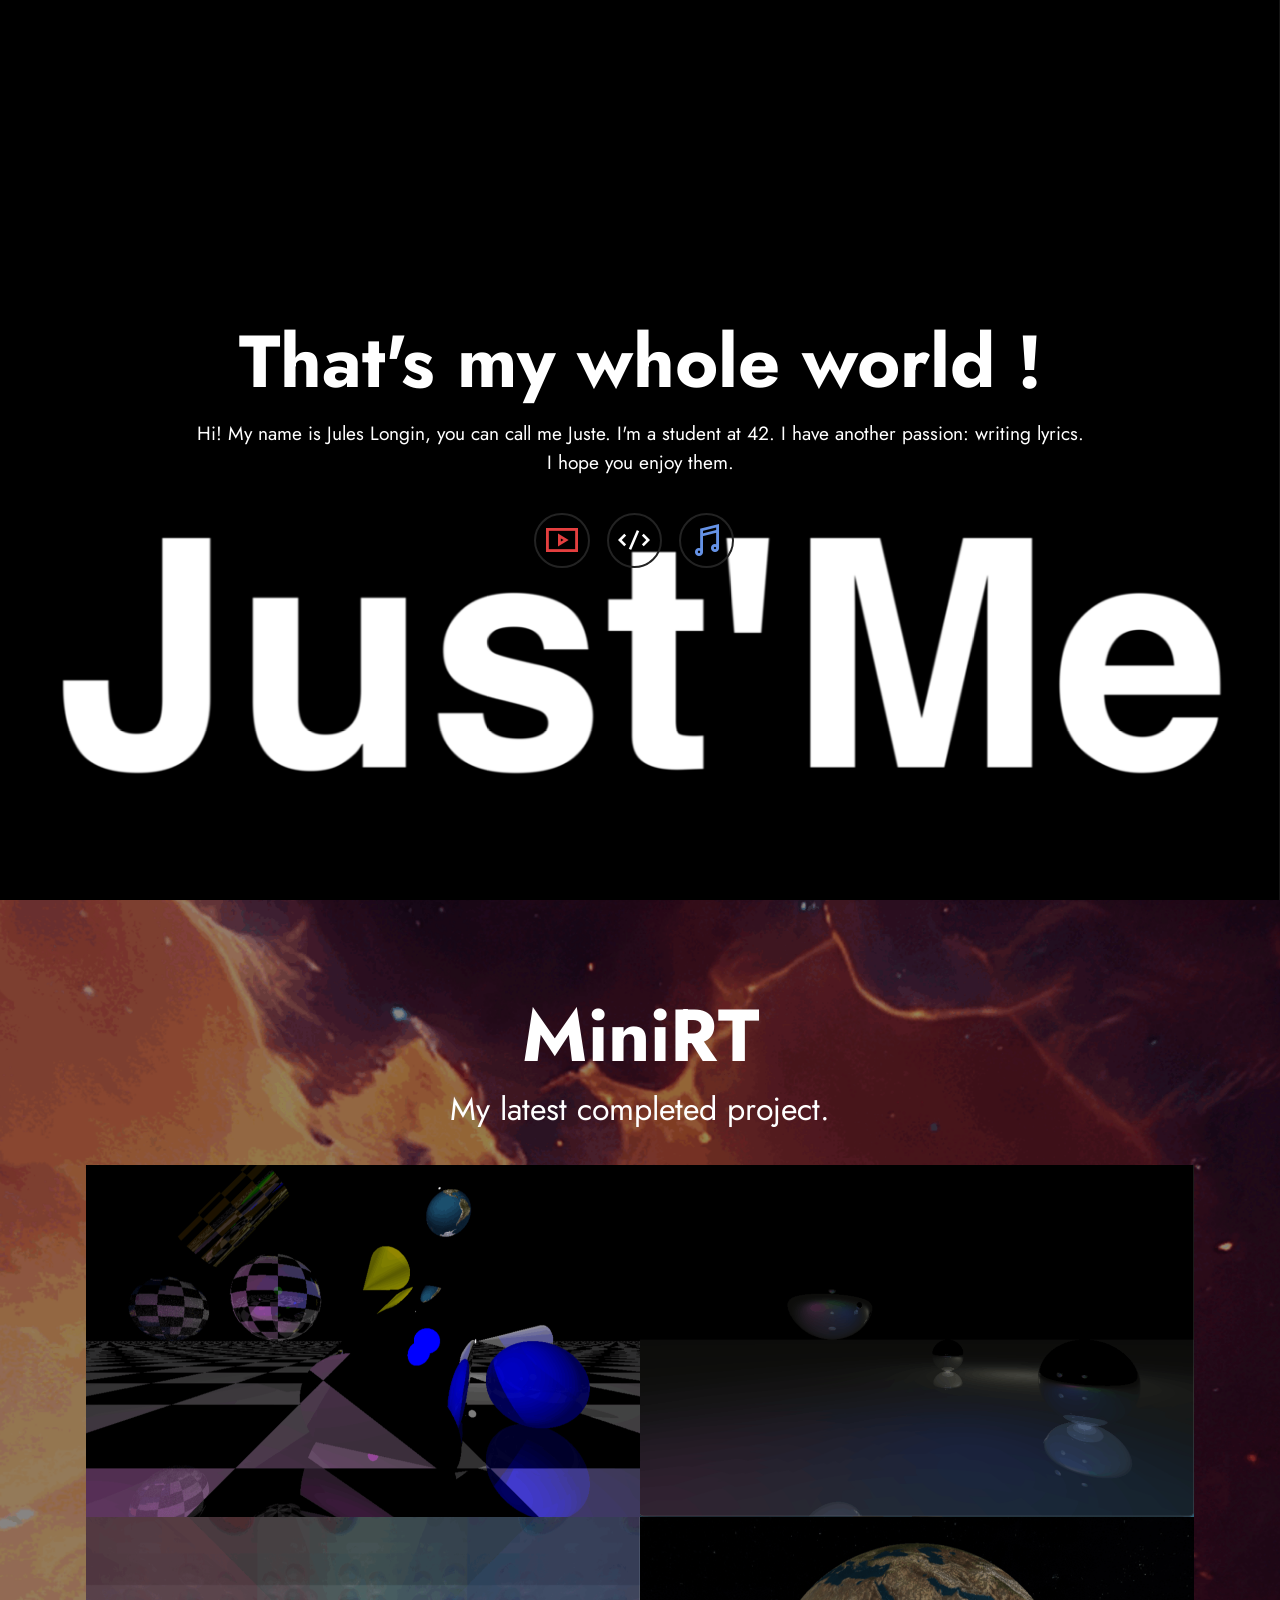
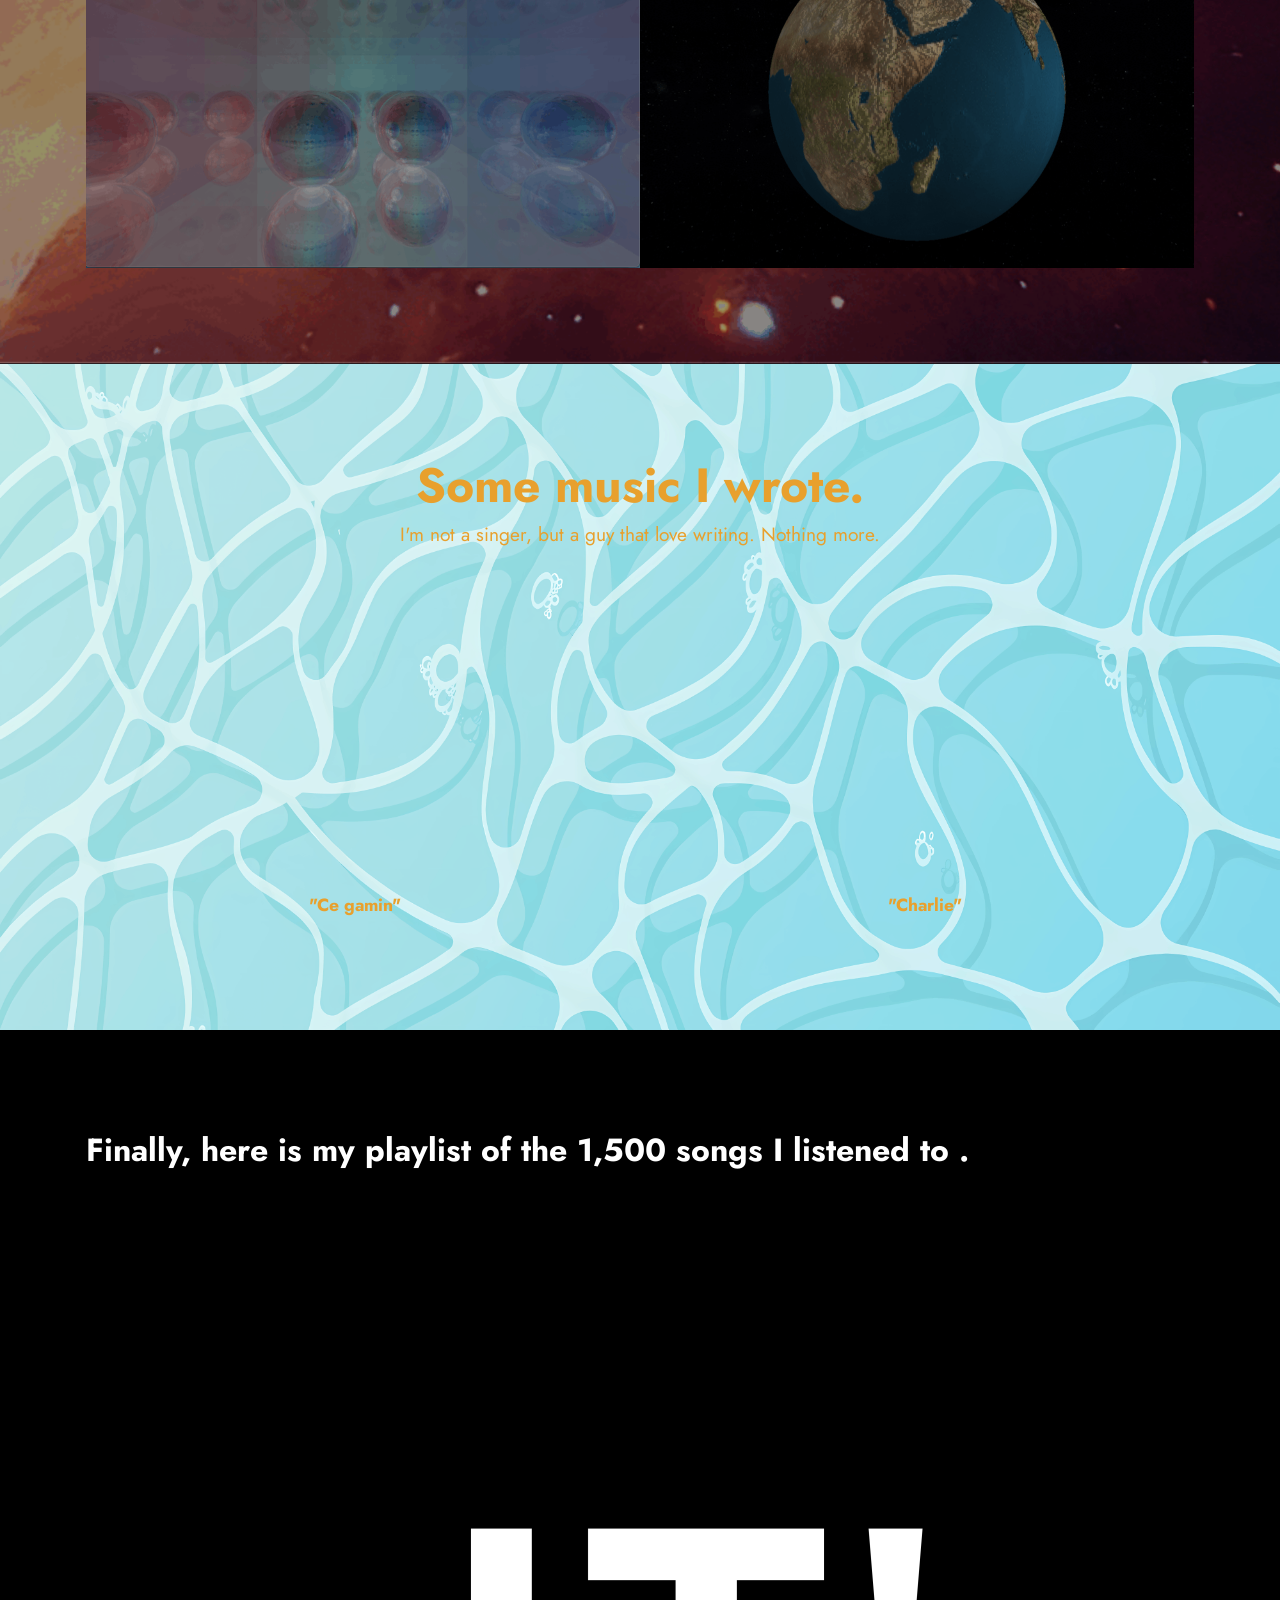
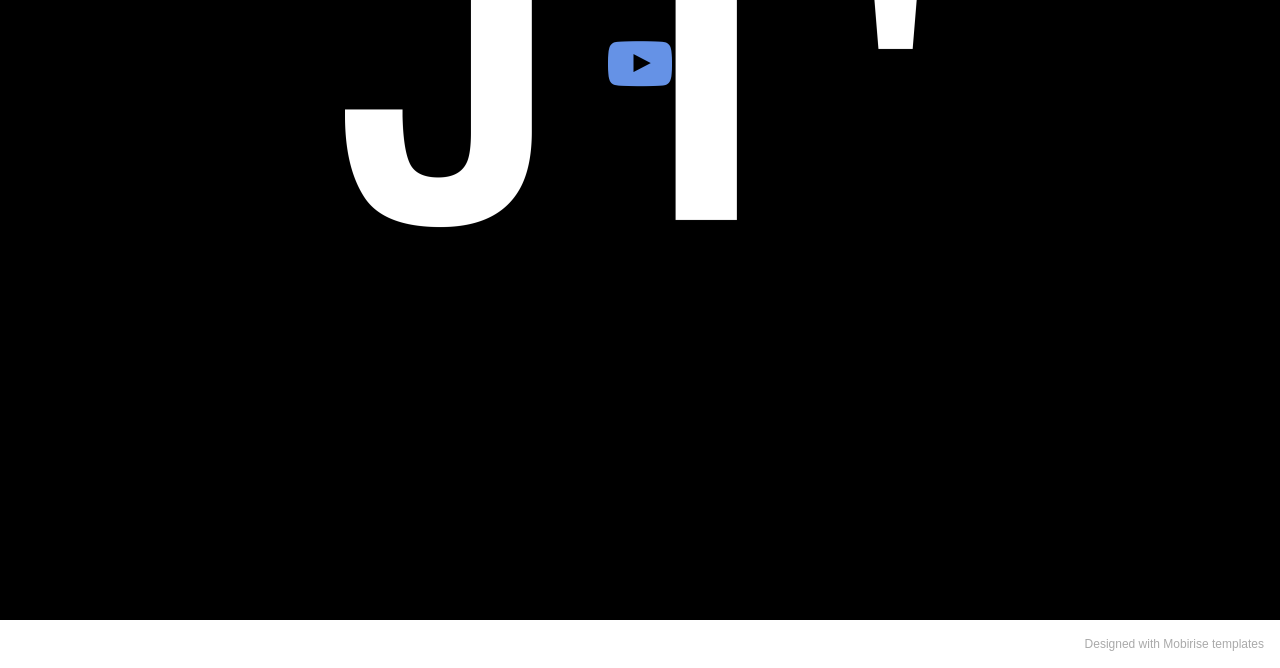
<file: Inception/srcs/requirements/bonus/static_site/portfolio/index.html>
<!DOCTYPE html>
<html  >
<head>
  <!-- Site made with Mobirise Website Builder v5.3.0, https://mobirise.com -->
  <meta charset="UTF-8">
  <meta http-equiv="X-UA-Compatible" content="IE=edge">
  <meta name="generator" content="Mobirise v5.3.0, mobirise.com">
  <meta name="viewport" content="width=device-width, initial-scale=1, minimum-scale=1">
  <link rel="shortcut icon" href="assets/images/logo5.png" type="image/x-icon">
  <meta name="description" content="">
  
  
  <title>Home</title>
  <link rel="stylesheet" href="assets/web/assets/mobirise-icons2/mobirise2.css">
  <link rel="stylesheet" href="assets/tether/tether.min.css">
  <link rel="stylesheet" href="assets/bootstrap/css/bootstrap.min.css">
  <link rel="stylesheet" href="assets/bootstrap/css/bootstrap-grid.min.css">
  <link rel="stylesheet" href="assets/bootstrap/css/bootstrap-reboot.min.css">
  <link rel="stylesheet" href="assets/socicon/css/styles.css">
  <link rel="stylesheet" href="assets/theme/css/style.css">
  <link rel="preload" as="style" href="assets/mobirise/css/mbr-additional.css"><link rel="stylesheet" href="assets/mobirise/css/mbr-additional.css" type="text/css">
  
  
  
  
</head>
<body>
  
  <section class="header13 cid-uUbm0IvyO0 mbr-fullscreen mbr-parallax-background" id="header13-0">

    

    

    <div class="align-center container">
        <div class="row justify-content-center">
            <div class="col-12 col-lg-10">
                <h1 class="mbr-section-title mbr-fonts-style mb-3 display-1"><strong>That's my whole world !</strong></h1>
                
                <p class="mbr-text mbr-fonts-style mb-3 display-7">Hi! My name is Jules Longin, you can call me Juste. I'm a student at 42. I have another passion: writing lyrics.<br>I hope you enjoy them.</p>
                
                <div class="social-row display-7 mt-5">
                    <div class="soc-item">
                        <a href="https://www.youtube.com/@JulesLongin" target="_blank">
                            <span class="mbr-iconfont mobi-mbri-video-play mobi-mbri" style="color: rgb(228, 63, 63); fill: rgb(228, 63, 63);"></span>
                        </a>
                    </div>
                    <div class="soc-item">
                        <a href="https://github.com/yJuste" target="_blank">
                            <span class="mbr-iconfont mobi-mbri-code mobi-mbri" style="color: rgb(255, 255, 255); fill: rgb(255, 255, 255);"></span>
                        </a>
                    </div>
                    <div class="soc-item">
                        <a href="https://music.apple.com/fr/playlist/every-song/pl.u-qxylEN5u36N0NxB?l=en" target="_blank">
                            <span class="mbr-iconfont mobi-mbri-music mobi-mbri" style="color: rgb(101, 146, 230); fill: rgb(101, 146, 230);"></span>
                        </a>
                    </div>
                    
                    
                </div>
            </div>
        </div>
    </div>
</section>

<section class="gallery4 mbr-gallery cid-uUiLJF1JPB" id="gallery4-2">
    

    

    <div class="container">
        <div class="mbr-section-head">
            <h3 class="mbr-section-title mbr-fonts-style align-center m-0 display-1"><strong>MiniRT</strong></h3>
            <h4 class="mbr-section-subtitle mbr-fonts-style align-center mb-0 mt-2 display-5">My latest completed project.</h4>
        </div>
        <div class="row mbr-gallery mt-4">
            <div class="col-12 col-md-6 col-lg-6 item gallery-image active">
                <div class="item-wrapper" data-toggle="modal" data-target="#uUiT76kXd9-modal">
                    <img class="w-100" src="assets/images/screenshot-2025-08-19-at-9.25.22am-1108x727.png" alt="" data-slide-to="0" data-target="#lb-uUiT76kXd9">
                    <div class="icon-wrapper">
                        <span class="mobi-mbri mobi-mbri-search mbr-iconfont mbr-iconfont-btn"></span>
                    </div>
                </div>
                
            </div><div class="col-12 col-md-6 col-lg-6 item gallery-image">
                <div class="item-wrapper" data-toggle="modal" data-target="#uUiT76kXd9-modal">
                    <img class="w-100" src="assets/images/screenshot-2025-05-23-at-10.48.18pm-2194x1456.png" alt="" data-slide-to="1" data-target="#lb-uUiT76kXd9">
                    <div class="icon-wrapper">
                        <span class="mobi-mbri mobi-mbri-search mbr-iconfont mbr-iconfont-btn"></span>
                    </div>
                </div>
                
            </div>
            <div class="col-12 col-md-6 col-lg-6 item gallery-image">
                <div class="item-wrapper" data-toggle="modal" data-target="#uUiT76kXd9-modal">
                    <img class="w-100" src="assets/images/screenshot-2025-05-23-at-11.31.24pm-1108x735.png" alt="" data-slide-to="2" data-target="#lb-uUiT76kXd9">
                    <div class="icon-wrapper">
                        <span class="mobi-mbri mobi-mbri-search mbr-iconfont mbr-iconfont-btn"></span>
                    </div>
                </div>
                
            </div><div class="col-12 col-md-6 col-lg-6 item gallery-image">
                <div class="item-wrapper" data-toggle="modal" data-target="#uUiT76kXd9-modal">
                    <img class="w-100" src="assets/images/screenshot-2025-08-19-at-9.25.05am-1108x727.png" alt="" data-slide-to="3" data-target="#lb-uUiT76kXd9">
                    <div class="icon-wrapper">
                        <span class="mobi-mbri mobi-mbri-search mbr-iconfont mbr-iconfont-btn"></span>
                    </div>
                </div>
                
            </div>
            
            
        </div>

        <div class="modal mbr-slider" tabindex="-1" role="dialog" aria-hidden="true" id="uUiT76kXd9-modal">
            <div class="modal-dialog" role="document">
                <div class="modal-content">
                    <div class="modal-body">
                        <div class="carousel slide" id="lb-uUiT76kXd9" data-interval="5000">
                            <div class="carousel-inner">
                                <div class="carousel-item active">
                                    <img class="d-block w-100" src="assets/images/screenshot-2025-08-19-at-9.25.22am-1108x727.png" alt="">
                                </div><div class="carousel-item active">
                                    <img class="d-block w-100" src="assets/images/screenshot-2025-05-23-at-10.48.18pm-2194x1456.png" alt="">
                                </div>
                                <div class="carousel-item">
                                    <img class="d-block w-100" src="assets/images/screenshot-2025-05-23-at-11.31.24pm-1108x735.png" alt="">
                                </div><div class="carousel-item">
                                    <img class="d-block w-100" src="assets/images/screenshot-2025-08-19-at-9.25.05am-1108x727.png" alt="">
                                </div>
                                
                                
                            </div>
                            <ol class="carousel-indicators">
                                <li data-slide-to="0" class="active" data-target="#lb-uUiT76kXd9"></li><li data-slide-to="1" class="active" data-target="#lb-uUiT76kXd9"></li>
                                <li data-slide-to="2" data-target="#lb-uUiT76kXd9"></li>
                                <li data-slide-to="3" data-target="#lb-uUiT76kXd9"></li>
                                
                            </ol>
                            <a role="button" href="" class="close" data-dismiss="modal" aria-label="Close">
                            </a>
                            <a class="carousel-control-prev carousel-control" role="button" data-slide="prev" href="#lb-uUiT76kXd9">
                                <span class="mobi-mbri mobi-mbri-arrow-prev" aria-hidden="true"></span>
                                <span class="sr-only">Previous</span>
                            </a>
                            <a class="carousel-control-next carousel-control" role="button" data-slide="next" href="#lb-uUiT76kXd9">
                                <span class="mobi-mbri mobi-mbri-arrow-next" aria-hidden="true"></span>
                                <span class="sr-only">Next</span>
                            </a>
                        </div>
                    </div>
                </div>
            </div>
        </div>
    </div>
</section>

<section class="video3 cid-uUiOpGgOgW mbr-parallax-background" id="video3-3">
    
    <div class="mbr-overlay" style="opacity: 0.4; background-color: rgb(255, 255, 255);"></div>
    <div class="container">
        <div class="mbr-section-head">
            <h4 class="mbr-section-title mbr-fonts-style mb-0 display-2"><strong>Some music I wrote.</strong></h4>
            <h5 class="mbr-section-subtitle mbr-fonts-style mb-0 mt-2 display-7">I'm not a singer, but a guy that love writing. Nothing more.</h5>
        </div>
        <div class="row mt-4">
            <div class="col-12 col-md-6 video-block">
                <div class="video-wrapper"><iframe class="mbr-embedded-video" src="https://www.youtube.com/embed/yEzl5FZmnWo?rel=0&amp;amp;showinfo=0&amp;autoplay=0&amp;loop=0" width="1280" height="720" frameborder="0" allowfullscreen></iframe></div>
                <p class="mbr-text pt-2 mbr-fonts-style display-4"><strong>"Ce gamin"</strong></p>
            </div>
            <div class="col-12 col-md-6 video-block">
                <div class="video-wrapper"><iframe class="mbr-embedded-video" src="https://www.youtube.com/embed/Di_8idRennM?rel=0&amp;amp;showinfo=0&amp;autoplay=0&amp;loop=0" width="1280" height="720" frameborder="0" allowfullscreen></iframe></div>
                <p class="mbr-text pt-2 mbr-fonts-style display-4"><strong>
                    "Charlie"</strong></p>
            </div>
        </div>
    </div>
</section>

<section class="video1 cid-uUiRxxdDWE" id="video1-4">
    
    
    <div class="align-center container">
        <div class="mbr-section-head">
            <h4 class="mbr-section-title mbr-fonts-style mb-0 display-5"><strong>Finally, here is my playlist of the 1,500 songs I listened to .</strong></h4>
            
        </div>
        <div class="row justify-content-center mt-4">
            <div class="col-12 col-lg-10">
                <div class="box">
                    <div class="mbr-media show-modal align-center" data-modal=".modalWindow">
                        <a href="https://music.apple.com/fr/playlist/every-song/pl.u-qxylEN5u36N0NxB?l=en"><img src="assets/images/jt-1836x1836.png" alt="Mobirise"></a>
                        <div class="icon-wrap">
                            <a class="text-primary" href="https://music.apple.com/fr/playlist/every-song/pl.u-qxylEN5u36N0NxB?l=en"><span class="mbr-iconfont socicon-youtube socicon"></span></a>
                        </div>
                    </div>
                </div>
            </div>
        </div>
    </div>
    <div>
        <div class="modalWindow" style="display: none;">
            <div class="modalWindow-container">
                <div class="modalWindow-video-container">
                    <div class="modalWindow-video">
                        <iframe width="100%" height="100%" frameborder="0" allowfullscreen="1" data-src="https://www.youtube.com/watch?v=VA8PzkQa8d8"></iframe>
                    </div>
                    <a class="close" role="button" data-dismiss="modal">
                        <span aria-hidden="true" class="mbr-iconfont mobi-mbri-close mobi-mbri closeModal"></span>
                        <span class="sr-only">Close</span>
                    </a>
                </div>
            </div>
        </div>
    </div>
</section><section style="background-color: #fff; font-family: -apple-system, BlinkMacSystemFont, 'Segoe UI', 'Roboto', 'Helvetica Neue', Arial, sans-serif; color:#aaa; font-size:12px; padding: 0; align-items: center; display: flex;"><a href="https://mobirise.site/k" style="flex: 1 1; height: 3rem; padding-left: 1rem;"></a><p style="flex: 0 0 auto; margin:0; padding-right:1rem;"><a href="https://mobirise.site/t" style="color:#aaa;">Designed</a> with Mobirise templates</p></section><script src="assets/web/assets/jquery/jquery.min.js"></script>  <script src="assets/popper/popper.min.js"></script>  <script src="assets/tether/tether.min.js"></script>  <script src="assets/bootstrap/js/bootstrap.min.js"></script>  <script src="assets/smoothscroll/smooth-scroll.js"></script>  <script src="assets/parallax/jarallax.min.js"></script>  <script src="assets/playervimeo/vimeo_player.js"></script>  <script src="assets/theme/js/script.js"></script>  
  
  
</body>
</html>
</file>
<file: Inception/srcs/requirements/bonus/static_site/portfolio/assets/web/assets/mobirise-icons2/mobirise2.css>
@font-face {
  font-family: 'Moririse2';
  font-display: swap;
  src:  url('mobirise2.eot?f2bix4');
  src:  url('mobirise2.eot?f2bix4#iefix') format('embedded-opentype'),
    url('mobirise2.ttf?f2bix4') format('truetype'),
    url('mobirise2.woff?f2bix4') format('woff'),
    url('mobirise2.svg?f2bix4#mobirise2') format('svg');
  font-weight: normal;
  font-style: normal;
}

[class^="mobi-"], [class*=" mobi-"] {
  /* use !important to prevent issues with browser extensions that change fonts */
  font-family: 'Moririse2' !important;
  speak: none;
  font-style: normal;
  font-weight: normal;
  font-variant: normal;
  text-transform: none;
  line-height: 1;

  /* Better Font Rendering =========== */
  -webkit-font-smoothing: antialiased;
  -moz-osx-font-smoothing: grayscale;
}

.mobi-mbri-add-submenu:before {
  content: "\e900";
}
.mobi-mbri-alert:before {
  content: "\e901";
}
.mobi-mbri-align-center:before {
  content: "\e902";
}
.mobi-mbri-align-justify:before {
  content: "\e903";
}
.mobi-mbri-align-left:before {
  content: "\e904";
}
.mobi-mbri-align-right:before {
  content: "\e905";
}
.mobi-mbri-android:before {
  content: "\e906";
}
.mobi-mbri-apple:before {
  content: "\e907";
}
.mobi-mbri-arrow-down:before {
  content: "\e908";
}
.mobi-mbri-arrow-next:before {
  content: "\e909";
}
.mobi-mbri-arrow-prev:before {
  content: "\e90a";
}
.mobi-mbri-arrow-up:before {
  content: "\e90b";
}
.mobi-mbri-bold:before {
  content: "\e90c";
}
.mobi-mbri-bookmark:before {
  content: "\e90d";
}
.mobi-mbri-bootstrap:before {
  content: "\e90e";
}
.mobi-mbri-briefcase:before {
  content: "\e90f";
}
.mobi-mbri-browse:before {
  content: "\e910";
}
.mobi-mbri-bulleted-list:before {
  content: "\e911";
}
.mobi-mbri-calendar:before {
  content: "\e912";
}
.mobi-mbri-camera:before {
  content: "\e913";
}
.mobi-mbri-cart-add:before {
  content: "\e914";
}
.mobi-mbri-cart-full:before {
  content: "\e915";
}
.mobi-mbri-cash:before {
  content: "\e916";
}
.mobi-mbri-change-style:before {
  content: "\e917";
}
.mobi-mbri-chat:before {
  content: "\e918";
}
.mobi-mbri-clock:before {
  content: "\e919";
}
.mobi-mbri-close:before {
  content: "\e91a";
}
.mobi-mbri-cloud:before {
  content: "\e91b";
}
.mobi-mbri-code:before {
  content: "\e91c";
}
.mobi-mbri-contact-form:before {
  content: "\e91d";
}
.mobi-mbri-credit-card:before {
  content: "\e91e";
}
.mobi-mbri-cursor-click:before {
  content: "\e91f";
}
.mobi-mbri-cust-feedback:before {
  content: "\e920";
}
.mobi-mbri-database:before {
  content: "\e921";
}
.mobi-mbri-delivery:before {
  content: "\e922";
}
.mobi-mbri-desktop:before {
  content: "\e923";
}
.mobi-mbri-devices:before {
  content: "\e924";
}
.mobi-mbri-down:before {
  content: "\e925";
}
.mobi-mbri-download-2:before {
  content: "\e926";
}
.mobi-mbri-download:before {
  content: "\e927";
}
.mobi-mbri-drag-n-drop-2:before {
  content: "\e928";
}
.mobi-mbri-drag-n-drop:before {
  content: "\e929";
}
.mobi-mbri-edit-2:before {
  content: "\e92a";
}
.mobi-mbri-edit:before {
  content: "\e92b";
}
.mobi-mbri-error:before {
  content: "\e92c";
}
.mobi-mbri-extension:before {
  content: "\e92d";
}
.mobi-mbri-features:before {
  content: "\e92e";
}
.mobi-mbri-file:before {
  content: "\e92f";
}
.mobi-mbri-flag:before {
  content: "\e930";
}
.mobi-mbri-folder:before {
  content: "\e931";
}
.mobi-mbri-gift:before {
  content: "\e932";
}
.mobi-mbri-github:before {
  content: "\e933";
}
.mobi-mbri-globe-2:before {
  content: "\e934";
}
.mobi-mbri-globe:before {
  content: "\e935";
}
.mobi-mbri-growing-chart:before {
  content: "\e936";
}
.mobi-mbri-hearth:before {
  content: "\e937";
}
.mobi-mbri-help:before {
  content: "\e938";
}
.mobi-mbri-home:before {
  content: "\e939";
}
.mobi-mbri-hot-cup:before {
  content: "\e93a";
}
.mobi-mbri-idea:before {
  content: "\e93b";
}
.mobi-mbri-image-gallery:before {
  content: "\e93c";
}
.mobi-mbri-image-slider:before {
  content: "\e93d";
}
.mobi-mbri-info:before {
  content: "\e93e";
}
.mobi-mbri-italic:before {
  content: "\e93f";
}
.mobi-mbri-key:before {
  content: "\e940";
}
.mobi-mbri-laptop:before {
  content: "\e941";
}
.mobi-mbri-layers:before {
  content: "\e942";
}
.mobi-mbri-left-right:before {
  content: "\e943";
}
.mobi-mbri-left:before {
  content: "\e944";
}
.mobi-mbri-letter:before {
  content: "\e945";
}
.mobi-mbri-like:before {
  content: "\e946";
}
.mobi-mbri-link:before {
  content: "\e947";
}
.mobi-mbri-lock:before {
  content: "\e948";
}
.mobi-mbri-login:before {
  content: "\e949";
}
.mobi-mbri-logout:before {
  content: "\e94a";
}
.mobi-mbri-magic-stick:before {
  content: "\e94b";
}
.mobi-mbri-map-pin:before {
  content: "\e94c";
}
.mobi-mbri-menu:before {
  content: "\e94d";
}
.mobi-mbri-mobile-2:before {
  content: "\e94e";
}
.mobi-mbri-mobile-horizontal:before {
  content: "\e94f";
}
.mobi-mbri-mobile:before {
  content: "\e950";
}
.mobi-mbri-mobirise:before {
  content: "\e951";
}
.mobi-mbri-more-horizontal:before {
  content: "\e952";
}
.mobi-mbri-more-vertical:before {
  content: "\e953";
}
.mobi-mbri-music:before {
  content: "\e954";
}
.mobi-mbri-new-file:before {
  content: "\e955";
}
.mobi-mbri-numbered-list:before {
  content: "\e956";
}
.mobi-mbri-opened-folder:before {
  content: "\e957";
}
.mobi-mbri-pages:before {
  content: "\e958";
}
.mobi-mbri-paper-plane:before {
  content: "\e959";
}
.mobi-mbri-paperclip:before {
  content: "\e95a";
}
.mobi-mbri-phone:before {
  content: "\e95b";
}
.mobi-mbri-photo:before {
  content: "\e95c";
}
.mobi-mbri-photos:before {
  content: "\e95d";
}
.mobi-mbri-pin:before {
  content: "\e95e";
}
.mobi-mbri-play:before {
  content: "\e95f";
}
.mobi-mbri-plus:before {
  content: "\e960";
}
.mobi-mbri-preview:before {
  content: "\e961";
}
.mobi-mbri-print:before {
  content: "\e962";
}
.mobi-mbri-protect:before {
  content: "\e963";
}
.mobi-mbri-question:before {
  content: "\e964";
}
.mobi-mbri-quote-left:before {
  content: "\e965";
}
.mobi-mbri-quote-right:before {
  content: "\e966";
}
.mobi-mbri-redo:before {
  content: "\e967";
}
.mobi-mbri-refresh:before {
  content: "\e968";
}
.mobi-mbri-responsive-2:before {
  content: "\e969";
}
.mobi-mbri-responsive:before {
  content: "\e96a";
}
.mobi-mbri-right:before {
  content: "\e96b";
}
.mobi-mbri-rocket:before {
  content: "\e96c";
}
.mobi-mbri-sad-face:before {
  content: "\e96d";
}
.mobi-mbri-sale:before {
  content: "\e96e";
}
.mobi-mbri-save:before {
  content: "\e96f";
}
.mobi-mbri-search:before {
  content: "\e970";
}
.mobi-mbri-setting-2:before {
  content: "\e971";
}
.mobi-mbri-setting-3:before {
  content: "\e972";
}
.mobi-mbri-setting:before {
  content: "\e973";
}
.mobi-mbri-share:before {
  content: "\e974";
}
.mobi-mbri-shopping-bag:before {
  content: "\e975";
}
.mobi-mbri-shopping-basket:before {
  content: "\e976";
}
.mobi-mbri-shopping-cart:before {
  content: "\e977";
}
.mobi-mbri-sites:before {
  content: "\e978";
}
.mobi-mbri-smile-face:before {
  content: "\e979";
}
.mobi-mbri-speed:before {
  content: "\e97a";
}
.mobi-mbri-star:before {
  content: "\e97b";
}
.mobi-mbri-success:before {
  content: "\e97c";
}
.mobi-mbri-sun:before {
  content: "\e97d";
}
.mobi-mbri-sun2:before {
  content: "\e97e";
}
.mobi-mbri-tablet-vertical:before {
  content: "\e97f";
}
.mobi-mbri-tablet:before {
  content: "\e980";
}
.mobi-mbri-target:before {
  content: "\e981";
}
.mobi-mbri-timer:before {
  content: "\e982";
}
.mobi-mbri-to-ftp:before {
  content: "\e983";
}
.mobi-mbri-to-local-drive:before {
  content: "\e984";
}
.mobi-mbri-touch-swipe:before {
  content: "\e985";
}
.mobi-mbri-touch:before {
  content: "\e986";
}
.mobi-mbri-trash:before {
  content: "\e987";
}
.mobi-mbri-underline:before {
  content: "\e988";
}
.mobi-mbri-undo:before {
  content: "\e989";
}
.mobi-mbri-unlink:before {
  content: "\e98a";
}
.mobi-mbri-unlock:before {
  content: "\e98b";
}
.mobi-mbri-up-down:before {
  content: "\e98c";
}
.mobi-mbri-up:before {
  content: "\e98d";
}
.mobi-mbri-update:before {
  content: "\e98e";
}
.mobi-mbri-upload-2:before {
  content: "\e98f";
}
.mobi-mbri-upload:before {
  content: "\e990";
}
.mobi-mbri-user-2:before {
  content: "\e991";
}
.mobi-mbri-user:before {
  content: "\e992";
}
.mobi-mbri-users:before {
  content: "\e993";
}
.mobi-mbri-video-play:before {
  content: "\e994";
}
.mobi-mbri-video:before {
  content: "\e995";
}
.mobi-mbri-watch:before {
  content: "\e996";
}
.mobi-mbri-website-theme-2:before {
  content: "\e997";
}
.mobi-mbri-website-theme:before {
  content: "\e998";
}
.mobi-mbri-wifi:before {
  content: "\e999";
}
.mobi-mbri-windows:before {
  content: "\e99a";
}
.mobi-mbri-zoom-in:before {
  content: "\e99b";
}
.mobi-mbri-zoom-out:before {
  content: "\e99c";
}
</file>
<file: Inception/srcs/requirements/bonus/static_site/portfolio/assets/socicon/css/styles.css>
@charset "UTF-8";

@font-face {
  font-family: 'Socicon';
  src:  url('../fonts/socicon.eot');
  src:  url('../fonts/socicon.eot?#iefix') format('embedded-opentype'),
    url('../fonts/socicon.woff2') format('woff2'),
    url('../fonts/socicon.ttf') format('truetype'),
    url('../fonts/socicon.woff') format('woff'),
    url('../fonts/socicon.svg#socicon') format('svg');
  font-weight: normal;
  font-style: normal;
  font-display: swap;
}

[data-icon]:before {
  font-family: "socicon" !important;
  content: attr(data-icon);
  font-style: normal !important;
  font-weight: normal !important;
  font-variant: normal !important;
  text-transform: none !important;
  speak: none;
  line-height: 1;
  -webkit-font-smoothing: antialiased;
  -moz-osx-font-smoothing: grayscale;
}

[class^="socicon-"], [class*=" socicon-"] {
  /* use !important to prevent issues with browser extensions that change fonts */
  font-family: 'Socicon' !important;
  speak: none;
  font-style: normal;
  font-weight: normal;
  font-variant: normal;
  text-transform: none;
  line-height: 1;

  /* Better Font Rendering =========== */
  -webkit-font-smoothing: antialiased;
  -moz-osx-font-smoothing: grayscale;
}

.socicon-eitaa:before {
  content: "\e97c";
}
.socicon-soroush:before {
  content: "\e97d";
}
.socicon-bale:before {
  content: "\e97e";
}
.socicon-zazzle:before {
  content: "\e97b";
}
.socicon-society6:before {
  content: "\e97a";
}
.socicon-redbubble:before {
  content: "\e979";
}
.socicon-avvo:before {
  content: "\e978";
}
.socicon-stitcher:before {
  content: "\e977";
}
.socicon-googlehangouts:before {
  content: "\e974";
}
.socicon-dlive:before {
  content: "\e975";
}
.socicon-vsco:before {
  content: "\e976";
}
.socicon-flipboard:before {
  content: "\e973";
}
.socicon-ubuntu:before {
  content: "\e958";
}
.socicon-artstation:before {
  content: "\e959";
}
.socicon-invision:before {
  content: "\e95a";
}
.socicon-torial:before {
  content: "\e95b";
}
.socicon-collectorz:before {
  content: "\e95c";
}
.socicon-seenthis:before {
  content: "\e95d";
}
.socicon-googleplaymusic:before {
  content: "\e95e";
}
.socicon-debian:before {
  content: "\e95f";
}
.socicon-filmfreeway:before {
  content: "\e960";
}
.socicon-gnome:before {
  content: "\e961";
}
.socicon-itchio:before {
  content: "\e962";
}
.socicon-jamendo:before {
  content: "\e963";
}
.socicon-mix:before {
  content: "\e964";
}
.socicon-sharepoint:before {
  content: "\e965";
}
.socicon-tinder:before {
  content: "\e966";
}
.socicon-windguru:before {
  content: "\e967";
}
.socicon-cdbaby:before {
  content: "\e968";
}
.socicon-elementaryos:before {
  content: "\e969";
}
.socicon-stage32:before {
  content: "\e96a";
}
.socicon-tiktok:before {
  content: "\e96b";
}
.socicon-gitter:before {
  content: "\e96c";
}
.socicon-letterboxd:before {
  content: "\e96d";
}
.socicon-threema:before {
  content: "\e96e";
}
.socicon-splice:before {
  content: "\e96f";
}
.socicon-metapop:before {
  content: "\e970";
}
.socicon-naver:before {
  content: "\e971";
}
.socicon-remote:before {
  content: "\e972";
}
.socicon-internet:before {
  content: "\e957";
}
.socicon-moddb:before {
  content: "\e94b";
}
.socicon-indiedb:before {
  content: "\e94c";
}
.socicon-traxsource:before {
  content: "\e94d";
}
.socicon-gamefor:before {
  content: "\e94e";
}
.socicon-pixiv:before {
  content: "\e94f";
}
.socicon-myanimelist:before {
  content: "\e950";
}
.socicon-blackberry:before {
  content: "\e951";
}
.socicon-wickr:before {
  content: "\e952";
}
.socicon-spip:before {
  content: "\e953";
}
.socicon-napster:before {
  content: "\e954";
}
.socicon-beatport:before {
  content: "\e955";
}
.socicon-hackerone:before {
  content: "\e956";
}
.socicon-hackernews:before {
  content: "\e946";
}
.socicon-smashwords:before {
  content: "\e947";
}
.socicon-kobo:before {
  content: "\e948";
}
.socicon-bookbub:before {
  content: "\e949";
}
.socicon-mailru:before {
  content: "\e94a";
}
.socicon-gitlab:before {
  content: "\e945";
}
.socicon-instructables:before {
  content: "\e944";
}
.socicon-portfolio:before {
  content: "\e943";
}
.socicon-codered:before {
  content: "\e940";
}
.socicon-origin:before {
  content: "\e941";
}
.socicon-nextdoor:before {
  content: "\e942";
}
.socicon-udemy:before {
  content: "\e93f";
}
.socicon-livemaster:before {
  content: "\e93e";
}
.socicon-crunchbase:before {
  content: "\e93b";
}
.socicon-homefy:before {
  content: "\e93c";
}
.socicon-calendly:before {
  content: "\e93d";
}
.socicon-realtor:before {
  content: "\e90f";
}
.socicon-tidal:before {
  content: "\e910";
}
.socicon-qobuz:before {
  content: "\e911";
}
.socicon-natgeo:before {
  content: "\e912";
}
.socicon-mastodon:before {
  content: "\e913";
}
.socicon-unsplash:before {
  content: "\e914";
}
.socicon-homeadvisor:before {
  content: "\e915";
}
.socicon-angieslist:before {
  content: "\e916";
}
.socicon-codepen:before {
  content: "\e917";
}
.socicon-slack:before {
  content: "\e918";
}
.socicon-openaigym:before {
  content: "\e919";
}
.socicon-logmein:before {
  content: "\e91a";
}
.socicon-fiverr:before {
  content: "\e91b";
}
.socicon-gotomeeting:before {
  content: "\e91c";
}
.socicon-aliexpress:before {
  content: "\e91d";
}
.socicon-guru:before {
  content: "\e91e";
}
.socicon-appstore:before {
  content: "\e91f";
}
.socicon-homes:before {
  content: "\e920";
}
.socicon-zoom:before {
  content: "\e921";
}
.socicon-alibaba:before {
  content: "\e922";
}
.socicon-craigslist:before {
  content: "\e923";
}
.socicon-wix:before {
  content: "\e924";
}
.socicon-redfin:before {
  content: "\e925";
}
.socicon-googlecalendar:before {
  content: "\e926";
}
.socicon-shopify:before {
  content: "\e927";
}
.socicon-freelancer:before {
  content: "\e928";
}
.socicon-seedrs:before {
  content: "\e929";
}
.socicon-bing:before {
  content: "\e92a";
}
.socicon-doodle:before {
  content: "\e92b";
}
.socicon-bonanza:before {
  content: "\e92c";
}
.socicon-squarespace:before {
  content: "\e92d";
}
.socicon-toptal:before {
  content: "\e92e";
}
.socicon-gust:before {
  content: "\e92f";
}
.socicon-ask:before {
  content: "\e930";
}
.socicon-trulia:before {
  content: "\e931";
}
.socicon-loomly:before {
  content: "\e932";
}
.socicon-ghost:before {
  content: "\e933";
}
.socicon-upwork:before {
  content: "\e934";
}
.socicon-fundable:before {
  content: "\e935";
}
.socicon-booking:before {
  content: "\e936";
}
.socicon-googlemaps:before {
  content: "\e937";
}
.socicon-zillow:before {
  content: "\e938";
}
.socicon-niconico:before {
  content: "\e939";
}
.socicon-toneden:before {
  content: "\e93a";
}
.socicon-augment:before {
  content: "\e908";
}
.socicon-bitbucket:before {
  content: "\e909";
}
.socicon-fyuse:before {
  content: "\e90a";
}
.socicon-yt-gaming:before {
  content: "\e90b";
}
.socicon-sketchfab:before {
  content: "\e90c";
}
.socicon-mobcrush:before {
  content: "\e90d";
}
.socicon-microsoft:before {
  content: "\e90e";
}
.socicon-pandora:before {
  content: "\e907";
}
.socicon-messenger:before {
  content: "\e906";
}
.socicon-gamewisp:before {
  content: "\e905";
}
.socicon-bloglovin:before {
  content: "\e904";
}
.socicon-tunein:before {
  content: "\e903";
}
.socicon-gamejolt:before {
  content: "\e901";
}
.socicon-trello:before {
  content: "\e902";
}
.socicon-spreadshirt:before {
  content: "\e900";
}
.socicon-500px:before {
  content: "\e000";
}
.socicon-8tracks:before {
  content: "\e001";
}
.socicon-airbnb:before {
  content: "\e002";
}
.socicon-alliance:before {
  content: "\e003";
}
.socicon-amazon:before {
  content: "\e004";
}
.socicon-amplement:before {
  content: "\e005";
}
.socicon-android:before {
  content: "\e006";
}
.socicon-angellist:before {
  content: "\e007";
}
.socicon-apple:before {
  content: "\e008";
}
.socicon-appnet:before {
  content: "\e009";
}
.socicon-baidu:before {
  content: "\e00a";
}
.socicon-bandcamp:before {
  content: "\e00b";
}
.socicon-battlenet:before {
  content: "\e00c";
}
.socicon-mixer:before {
  content: "\e00d";
}
.socicon-bebee:before {
  content: "\e00e";
}
.socicon-bebo:before {
  content: "\e00f";
}
.socicon-behance:before {
  content: "\e010";
}
.socicon-blizzard:before {
  content: "\e011";
}
.socicon-blogger:before {
  content: "\e012";
}
.socicon-buffer:before {
  content: "\e013";
}
.socicon-chrome:before {
  content: "\e014";
}
.socicon-coderwall:before {
  content: "\e015";
}
.socicon-curse:before {
  content: "\e016";
}
.socicon-dailymotion:before {
  content: "\e017";
}
.socicon-deezer:before {
  content: "\e018";
}
.socicon-delicious:before {
  content: "\e019";
}
.socicon-deviantart:before {
  content: "\e01a";
}
.socicon-diablo:before {
  content: "\e01b";
}
.socicon-digg:before {
  content: "\e01c";
}
.socicon-discord:before {
  content: "\e01d";
}
.socicon-disqus:before {
  content: "\e01e";
}
.socicon-douban:before {
  content: "\e01f";
}
.socicon-draugiem:before {
  content: "\e020";
}
.socicon-dribbble:before {
  content: "\e021";
}
.socicon-drupal:before {
  content: "\e022";
}
.socicon-ebay:before {
  content: "\e023";
}
.socicon-ello:before {
  content: "\e024";
}
.socicon-endomodo:before {
  content: "\e025";
}
.socicon-envato:before {
  content: "\e026";
}
.socicon-etsy:before {
  content: "\e027";
}
.socicon-facebook:before {
  content: "\e028";
}
.socicon-feedburner:before {
  content: "\e029";
}
.socicon-filmweb:before {
  content: "\e02a";
}
.socicon-firefox:before {
  content: "\e02b";
}
.socicon-flattr:before {
  content: "\e02c";
}
.socicon-flickr:before {
  content: "\e02d";
}
.socicon-formulr:before {
  content: "\e02e";
}
.socicon-forrst:before {
  content: "\e02f";
}
.socicon-foursquare:before {
  content: "\e030";
}
.socicon-friendfeed:before {
  content: "\e031";
}
.socicon-github:before {
  content: "\e032";
}
.socicon-goodreads:before {
  content: "\e033";
}
.socicon-google:before {
  content: "\e034";
}
.socicon-googlescholar:before {
  content: "\e035";
}
.socicon-googlegroups:before {
  content: "\e036";
}
.socicon-googlephotos:before {
  content: "\e037";
}
.socicon-googleplus:before {
  content: "\e038";
}
.socicon-grooveshark:before {
  content: "\e039";
}
.socicon-hackerrank:before {
  content: "\e03a";
}
.socicon-hearthstone:before {
  content: "\e03b";
}
.socicon-hellocoton:before {
  content: "\e03c";
}
.socicon-heroes:before {
  content: "\e03d";
}
.socicon-smashcast:before {
  content: "\e03e";
}
.socicon-horde:before {
  content: "\e03f";
}
.socicon-houzz:before {
  content: "\e040";
}
.socicon-icq:before {
  content: "\e041";
}
.socicon-identica:before {
  content: "\e042";
}
.socicon-imdb:before {
  content: "\e043";
}
.socicon-instagram:before {
  content: "\e044";
}
.socicon-issuu:before {
  content: "\e045";
}
.socicon-istock:before {
  content: "\e046";
}
.socicon-itunes:before {
  content: "\e047";
}
.socicon-keybase:before {
  content: "\e048";
}
.socicon-lanyrd:before {
  content: "\e049";
}
.socicon-lastfm:before {
  content: "\e04a";
}
.socicon-line:before {
  content: "\e04b";
}
.socicon-linkedin:before {
  content: "\e04c";
}
.socicon-livejournal:before {
  content: "\e04d";
}
.socicon-lyft:before {
  content: "\e04e";
}
.socicon-macos:before {
  content: "\e04f";
}
.socicon-mail:before {
  content: "\e050";
}
.socicon-medium:before {
  content: "\e051";
}
.socicon-meetup:before {
  content: "\e052";
}
.socicon-mixcloud:before {
  content: "\e053";
}
.socicon-modelmayhem:before {
  content: "\e054";
}
.socicon-mumble:before {
  content: "\e055";
}
.socicon-myspace:before {
  content: "\e056";
}
.socicon-newsvine:before {
  content: "\e057";
}
.socicon-nintendo:before {
  content: "\e058";
}
.socicon-npm:before {
  content: "\e059";
}
.socicon-odnoklassniki:before {
  content: "\e05a";
}
.socicon-openid:before {
  content: "\e05b";
}
.socicon-opera:before {
  content: "\e05c";
}
.socicon-outlook:before {
  content: "\e05d";
}
.socicon-overwatch:before {
  content: "\e05e";
}
.socicon-patreon:before {
  content: "\e05f";
}
.socicon-paypal:before {
  content: "\e060";
}
.socicon-periscope:before {
  content: "\e061";
}
.socicon-persona:before {
  content: "\e062";
}
.socicon-pinterest:before {
  content: "\e063";
}
.socicon-play:before {
  content: "\e064";
}
.socicon-player:before {
  content: "\e065";
}
.socicon-playstation:before {
  content: "\e066";
}
.socicon-pocket:before {
  content: "\e067";
}
.socicon-qq:before {
  content: "\e068";
}
.socicon-quora:before {
  content: "\e069";
}
.socicon-raidcall:before {
  content: "\e06a";
}
.socicon-ravelry:before {
  content: "\e06b";
}
.socicon-reddit:before {
  content: "\e06c";
}
.socicon-renren:before {
  content: "\e06d";
}
.socicon-researchgate:before {
  content: "\e06e";
}
.socicon-residentadvisor:before {
  content: "\e06f";
}
.socicon-reverbnation:before {
  content: "\e070";
}
.socicon-rss:before {
  content: "\e071";
}
.socicon-sharethis:before {
  content: "\e072";
}
.socicon-skype:before {
  content: "\e073";
}
.socicon-slideshare:before {
  content: "\e074";
}
.socicon-smugmug:before {
  content: "\e075";
}
.socicon-snapchat:before {
  content: "\e076";
}
.socicon-songkick:before {
  content: "\e077";
}
.socicon-soundcloud:before {
  content: "\e078";
}
.socicon-spotify:before {
  content: "\e079";
}
.socicon-stackexchange:before {
  content: "\e07a";
}
.socicon-stackoverflow:before {
  content: "\e07b";
}
.socicon-starcraft:before {
  content: "\e07c";
}
.socicon-stayfriends:before {
  content: "\e07d";
}
.socicon-steam:before {
  content: "\e07e";
}
.socicon-storehouse:before {
  content: "\e07f";
}
.socicon-strava:before {
  content: "\e080";
}
.socicon-streamjar:before {
  content: "\e081";
}
.socicon-stumbleupon:before {
  content: "\e082";
}
.socicon-swarm:before {
  content: "\e083";
}
.socicon-teamspeak:before {
  content: "\e084";
}
.socicon-teamviewer:before {
  content: "\e085";
}
.socicon-technorati:before {
  content: "\e086";
}
.socicon-telegram:before {
  content: "\e087";
}
.socicon-tripadvisor:before {
  content: "\e088";
}
.socicon-tripit:before {
  content: "\e089";
}
.socicon-triplej:before {
  content: "\e08a";
}
.socicon-tumblr:before {
  content: "\e08b";
}
.socicon-twitch:before {
  content: "\e08c";
}
.socicon-twitter:before {
  content: "\e08d";
}
.socicon-uber:before {
  content: "\e08e";
}
.socicon-ventrilo:before {
  content: "\e08f";
}
.socicon-viadeo:before {
  content: "\e090";
}
.socicon-viber:before {
  content: "\e091";
}
.socicon-viewbug:before {
  content: "\e092";
}
.socicon-vimeo:before {
  content: "\e093";
}
.socicon-vine:before {
  content: "\e094";
}
.socicon-vkontakte:before {
  content: "\e095";
}
.socicon-warcraft:before {
  content: "\e096";
}
.socicon-wechat:before {
  content: "\e097";
}
.socicon-weibo:before {
  content: "\e098";
}
.socicon-whatsapp:before {
  content: "\e099";
}
.socicon-wikipedia:before {
  content: "\e09a";
}
.socicon-windows:before {
  content: "\e09b";
}
.socicon-wordpress:before {
  content: "\e09c";
}
.socicon-wykop:before {
  content: "\e09d";
}
.socicon-xbox:before {
  content: "\e09e";
}
.socicon-xing:before {
  content: "\e09f";
}
.socicon-yahoo:before {
  content: "\e0a0";
}
.socicon-yammer:before {
  content: "\e0a1";
}
.socicon-yandex:before {
  content: "\e0a2";
}
.socicon-yelp:before {
  content: "\e0a3";
}
.socicon-younow:before {
  content: "\e0a4";
}
.socicon-youtube:before {
  content: "\e0a5";
}
.socicon-zapier:before {
  content: "\e0a6";
}
.socicon-zerply:before {
  content: "\e0a7";
}
.socicon-zomato:before {
  content: "\e0a8";
}
.socicon-zynga:before {
  content: "\e0a9";
}
</file>
<file: Inception/srcs/requirements/bonus/static_site/portfolio/assets/theme/css/style.css>
@charset "UTF-8";
section {
  background-color: #ffffff;
}

body {
  font-style: normal;
  line-height: 1.5;
  font-weight: 400;
  color: #232323;
  position: relative;
}

section,
.container,
.container-fluid {
  position: relative;
  word-wrap: break-word;
}

a.mbr-iconfont:hover {
  text-decoration: none;
}

.article .lead p,
.article .lead ul,
.article .lead ol,
.article .lead pre,
.article .lead blockquote {
  margin-bottom: 0;
}

a {
  font-style: normal;
  font-weight: 400;
  cursor: pointer;
}
a, a:hover {
  text-decoration: none;
}

.mbr-section-title {
  font-style: normal;
  line-height: 1.3;
}

.mbr-section-subtitle {
  line-height: 1.3;
}

.mbr-text {
  font-style: normal;
  line-height: 1.7;
}

h1,
h2,
h3,
h4,
h5,
h6,
.display-1,
.display-2,
.display-4,
.display-5,
.display-7,
span,
p,
a {
  line-height: 1;
  word-break: break-word;
  word-wrap: break-word;
  font-weight: 400;
}

b,
strong {
  font-weight: bold;
}

input:-webkit-autofill, input:-webkit-autofill:hover, input:-webkit-autofill:focus, input:-webkit-autofill:active {
  transition-delay: 9999s;
  -webkit-transition-property: background-color, color;
  transition-property: background-color, color;
}

textarea[type=hidden] {
  display: none;
}

section {
  background-position: 50% 50%;
  background-repeat: no-repeat;
  background-size: cover;
}
section .mbr-background-video,
section .mbr-background-video-preview {
  position: absolute;
  bottom: 0;
  left: 0;
  right: 0;
  top: 0;
}

.hidden {
  visibility: hidden;
}

.mbr-z-index20 {
  z-index: 20;
}

/*! Base colors */
.mbr-white {
  color: #ffffff;
}

.mbr-black {
  color: #111111;
}

.mbr-bg-white {
  background-color: #ffffff;
}

.mbr-bg-black {
  background-color: #000000;
}

/*! Text-aligns */
.align-left {
  text-align: left;
}

.align-center {
  text-align: center;
}

.align-right {
  text-align: right;
}

/*! Font-weight  */
.mbr-light {
  font-weight: 300;
}

.mbr-regular {
  font-weight: 400;
}

.mbr-semibold {
  font-weight: 500;
}

.mbr-bold {
  font-weight: 700;
}

/*! Media  */
.media-content {
  flex-basis: 100%;
}

.media-container-row {
  display: flex;
  flex-direction: row;
  flex-wrap: wrap;
  justify-content: center;
  align-content: center;
  align-items: start;
}
.media-container-row .media-size-item {
  width: 400px;
}

.media-container-column {
  display: flex;
  flex-direction: column;
  flex-wrap: wrap;
  justify-content: center;
  align-content: center;
  align-items: stretch;
}
.media-container-column > * {
  width: 100%;
}

@media (min-width: 992px) {
  .media-container-row {
    flex-wrap: nowrap;
  }
}
figure {
  margin-bottom: 0;
  overflow: hidden;
}

figure[mbr-media-size] {
  transition: width 0.1s;
}

img,
iframe {
  display: block;
  width: 100%;
}

.card {
  background-color: transparent;
  border: none;
}

.card-box {
  width: 100%;
}

.card-img {
  text-align: center;
  flex-shrink: 0;
  -webkit-flex-shrink: 0;
}

.media {
  max-width: 100%;
  margin: 0 auto;
}

.mbr-figure {
  align-self: center;
}

.media-container > div {
  max-width: 100%;
}

.mbr-figure img,
.card-img img {
  width: 100%;
}

@media (max-width: 991px) {
  .media-size-item {
    width: auto !important;
  }

  .media {
    width: auto;
  }

  .mbr-figure {
    width: 100% !important;
  }
}
/*! Buttons */
.mbr-section-btn {
  margin-left: -0.6rem;
  margin-right: -0.6rem;
  font-size: 0;
}

.btn {
  font-weight: 600;
  border-width: 1px;
  font-style: normal;
  margin: 0.6rem 0.6rem;
  white-space: normal;
  transition: all 0.2s ease-in-out;
  display: inline-flex;
  align-items: center;
  justify-content: center;
  word-break: break-word;
}

.btn-sm {
  font-weight: 600;
  letter-spacing: 0px;
  transition: all 0.3s ease-in-out;
}

.btn-md {
  font-weight: 600;
  letter-spacing: 0px;
  transition: all 0.3s ease-in-out;
}

.btn-lg {
  font-weight: 600;
  letter-spacing: 0px;
  transition: all 0.3s ease-in-out;
}

.btn-form {
  margin: 0;
}
.btn-form:hover {
  cursor: pointer;
}

nav .mbr-section-btn {
  margin-left: 0rem;
  margin-right: 0rem;
}

/*! Btn icon margin */
.btn .mbr-iconfont,
.btn.btn-sm .mbr-iconfont {
  order: 1;
  cursor: pointer;
  margin-left: 0.5rem;
  vertical-align: sub;
}

.btn.btn-md .mbr-iconfont,
.btn.btn-md .mbr-iconfont {
  margin-left: 0.8rem;
}

.mbr-regular {
  font-weight: 400;
}

.mbr-semibold {
  font-weight: 500;
}

.mbr-bold {
  font-weight: 700;
}

[type=submit] {
  -webkit-appearance: none;
}

/*! Full-screen */
.mbr-fullscreen .mbr-overlay {
  min-height: 100vh;
}

.mbr-fullscreen {
  display: flex;
  display: -moz-flex;
  display: -ms-flex;
  display: -o-flex;
  align-items: center;
  min-height: 100vh;
  padding-top: 3rem;
  padding-bottom: 3rem;
}

/*! Map */
.map {
  height: 25rem;
  position: relative;
}
.map iframe {
  width: 100%;
  height: 100%;
}

/*! Scroll to top arrow */
.mbr-arrow-up {
  bottom: 25px;
  right: 90px;
  position: fixed;
  text-align: right;
  z-index: 5000;
  color: #ffffff;
  font-size: 22px;
}

.mbr-arrow-up a {
  background: rgba(0, 0, 0, 0.2);
  border-radius: 50%;
  color: #fff;
  display: inline-block;
  height: 60px;
  width: 60px;
  border: 2px solid #fff;
  outline-style: none !important;
  position: relative;
  text-decoration: none;
  transition: all 0.3s ease-in-out;
  cursor: pointer;
  text-align: center;
}
.mbr-arrow-up a:hover {
  background-color: rgba(0, 0, 0, 0.4);
}
.mbr-arrow-up a i {
  line-height: 60px;
}

.mbr-arrow-up-icon {
  display: block;
  color: #fff;
}

.mbr-arrow-up-icon::before {
  content: "›";
  display: inline-block;
  font-family: serif;
  font-size: 22px;
  line-height: 1;
  font-style: normal;
  position: relative;
  top: 6px;
  left: -4px;
  transform: rotate(-90deg);
}

/*! Arrow Down */
.mbr-arrow {
  position: absolute;
  bottom: 45px;
  left: 50%;
  width: 60px;
  height: 60px;
  cursor: pointer;
  background-color: rgba(80, 80, 80, 0.5);
  border-radius: 50%;
  transform: translateX(-50%);
}
@media (max-width: 767px) {
  .mbr-arrow {
    display: none;
  }
}
.mbr-arrow > a {
  display: inline-block;
  text-decoration: none;
  outline-style: none;
  -webkit-animation: arrowdown 1.7s ease-in-out infinite;
          animation: arrowdown 1.7s ease-in-out infinite;
  color: #ffffff;
}
.mbr-arrow > a > i {
  position: absolute;
  top: -2px;
  left: 15px;
  font-size: 2rem;
}

#scrollToTop a i::before {
  content: "";
  position: absolute;
  display: block;
  border-bottom: 2.5px solid #fff;
  border-left: 2.5px solid #fff;
  width: 27.8%;
  height: 27.8%;
  left: 50%;
  top: 51%;
  transform: translateY(-30%) translateX(-50%) rotate(135deg);
}

@keyframes arrowdown {
  0% {
    transform: translateY(0px);
  }
  50% {
    transform: translateY(-5px);
  }
  100% {
    transform: translateY(0px);
  }
}
@-webkit-keyframes arrowdown {
  0% {
    transform: translateY(0px);
  }
  50% {
    transform: translateY(-5px);
  }
  100% {
    transform: translateY(0px);
  }
}
@media (max-width: 500px) {
  .mbr-arrow-up {
    left: 0;
    right: 0;
    text-align: center;
  }
}
/*Gradients animation*/
@keyframes gradient-animation {
  from {
    background-position: 0% 100%;
    -webkit-animation-timing-function: ease-in-out;
            animation-timing-function: ease-in-out;
  }
  to {
    background-position: 100% 0%;
    -webkit-animation-timing-function: ease-in-out;
            animation-timing-function: ease-in-out;
  }
}
@-webkit-keyframes gradient-animation {
  from {
    background-position: 0% 100%;
    -webkit-animation-timing-function: ease-in-out;
            animation-timing-function: ease-in-out;
  }
  to {
    background-position: 100% 0%;
    -webkit-animation-timing-function: ease-in-out;
            animation-timing-function: ease-in-out;
  }
}
.bg-gradient {
  background-size: 200% 200%;
  animation: gradient-animation 5s infinite alternate;
  -webkit-animation: gradient-animation 5s infinite alternate;
}

.menu .navbar-brand {
  display: -webkit-flex;
}
.menu .navbar-brand span {
  display: flex;
  display: -webkit-flex;
}
.menu .navbar-brand .navbar-caption-wrap {
  display: -webkit-flex;
}
.menu .navbar-brand .navbar-logo img {
  display: -webkit-flex;
  width: auto;
}
@media (min-width: 768px) and (max-width: 991px) {
  .menu .navbar-toggleable-sm .navbar-nav {
    display: -ms-flexbox;
  }
}
@media (max-width: 991px) {
  .menu .navbar-collapse {
    max-height: 93.5vh;
  }
  .menu .navbar-collapse.show {
    overflow: auto;
  }
}
@media (min-width: 992px) {
  .menu .navbar-nav.nav-dropdown {
    display: -webkit-flex;
  }
  .menu .navbar-toggleable-sm .navbar-collapse {
    display: -webkit-flex !important;
  }
  .menu .collapsed .navbar-collapse {
    max-height: 93.5vh;
  }
  .menu .collapsed .navbar-collapse.show {
    overflow: auto;
  }
}
@media (max-width: 767px) {
  .menu .navbar-collapse {
    max-height: 80vh;
  }
}

.nav-link .mbr-iconfont {
  margin-right: 0.5rem;
}

.navbar {
  display: -webkit-flex;
  -webkit-flex-wrap: wrap;
  -webkit-align-items: center;
  -webkit-justify-content: space-between;
}

.navbar-collapse {
  -webkit-flex-basis: 100%;
  -webkit-flex-grow: 1;
  -webkit-align-items: center;
}

.nav-dropdown .link {
  padding: 0.667em 1.667em !important;
  margin: 0 !important;
}

.nav {
  display: -webkit-flex;
  -webkit-flex-wrap: wrap;
}

.row {
  display: -webkit-flex;
  -webkit-flex-wrap: wrap;
}

.justify-content-center {
  -webkit-justify-content: center;
}

.form-inline {
  display: -webkit-flex;
}

.card-wrapper {
  -webkit-flex: 1;
}

.carousel-control {
  z-index: 10;
  display: -webkit-flex;
}

.carousel-controls {
  display: -webkit-flex;
}

.media {
  display: -webkit-flex;
}

.form-group:focus {
  outline: none;
}

.jq-selectbox__select {
  padding: 7px 0;
  position: relative;
}

.jq-selectbox__dropdown {
  overflow: hidden;
  border-radius: 10px;
  position: absolute;
  top: 100%;
  left: 0 !important;
  width: 100% !important;
}

.jq-selectbox__trigger-arrow {
  right: 0;
  transform: translateY(-50%);
}

.jq-selectbox li {
  padding: 1.07em 0.5em;
}

input[type=range] {
  padding-left: 0 !important;
  padding-right: 0 !important;
}

.modal-dialog,
.modal-content {
  height: 100%;
}

.modal-dialog .carousel-inner {
  height: calc(100vh - 1.75rem);
}
@media (max-width: 575px) {
  .modal-dialog .carousel-inner {
    height: calc(100vh - 1rem);
  }
}

.carousel-item {
  text-align: center;
}

.carousel-item img {
  margin: auto;
}

.navbar-toggler {
  align-self: flex-start;
  padding: 0.25rem 0.75rem;
  font-size: 1.25rem;
  line-height: 1;
  background: transparent;
  border: 1px solid transparent;
  border-radius: 0.25rem;
}

.navbar-toggler:focus,
.navbar-toggler:hover {
  text-decoration: none;
}

.navbar-toggler-icon {
  display: inline-block;
  width: 1.5em;
  height: 1.5em;
  vertical-align: middle;
  content: "";
  background: no-repeat center center;
  background-size: 100% 100%;
}

.navbar-toggler-left {
  position: absolute;
  left: 1rem;
}

.navbar-toggler-right {
  position: absolute;
  right: 1rem;
}

.card-img {
  width: auto;
}

.menu .navbar.collapsed:not(.beta-menu) {
  flex-direction: column;
}

.carousel-item.active,
.carousel-item-next,
.carousel-item-prev {
  display: flex;
}

.note-air-layout .dropup .dropdown-menu,
.note-air-layout .navbar-fixed-bottom .dropdown .dropdown-menu {
  bottom: initial !important;
}

html,
body {
  height: auto;
  min-height: 100vh;
}

.dropup .dropdown-toggle::after {
  display: none;
}

.form-asterisk {
  font-family: initial;
  position: absolute;
  top: -2px;
  font-weight: normal;
}

.form-control-label {
  position: relative;
  cursor: pointer;
  margin-bottom: 0.357em;
  padding: 0;
}

.alert {
  color: #ffffff;
  border-radius: 0;
  border: 0;
  font-size: 1.1rem;
  line-height: 1.5;
  margin-bottom: 1.875rem;
  padding: 1.25rem;
  position: relative;
  text-align: center;
}
.alert.alert-form::after {
  background-color: inherit;
  bottom: -7px;
  content: "";
  display: block;
  height: 14px;
  left: 50%;
  margin-left: -7px;
  position: absolute;
  transform: rotate(45deg);
  width: 14px;
}

.form-control {
  background-color: #ffffff;
  background-clip: border-box;
  color: #232323;
  line-height: 1rem !important;
  height: auto;
  padding: 0.6rem 1.2rem;
  transition: border-color 0.25s ease 0s;
  border: 1px solid transparent !important;
  border-radius: 4px;
  box-shadow: rgba(0, 0, 0, 0.07) 0px 1px 1px 0px, rgba(0, 0, 0, 0.07) 0px 1px 3px 0px, rgba(0, 0, 0, 0.03) 0px 0px 0px 1px;
}
.form-active .form-control:invalid {
  border-color: red;
}

form .row {
  margin-left: -0.6rem;
  margin-right: -0.6rem;
}
form .row [class*=col] {
  padding-left: 0.6rem;
  padding-right: 0.6rem;
}

form .mbr-section-btn {
  margin: 0;
  padding-left: 0.6rem;
  padding-right: 0.6rem;
}

form .btn {
  display: flex;
  padding: 0.6rem 1.2rem;
  margin: 0;
}

form .form-check-input {
  margin-top: 0.5;
}

textarea.form-control {
  line-height: 1.5rem !important;
}

.form-group {
  margin-bottom: 1.2rem;
}

.form-control,
form .btn {
  min-height: 48px;
}

.gdpr-block label span.textGDPR input[name=gdpr] {
  top: 7px;
}

.form-control:focus {
  box-shadow: none;
}

:focus {
  outline: none;
}

.mbr-overlay {
  background-color: #000;
  bottom: 0;
  left: 0;
  opacity: 0.5;
  position: absolute;
  right: 0;
  top: 0;
  z-index: 0;
  pointer-events: none;
}

blockquote {
  font-style: italic;
  padding: 3rem;
  font-size: 1.09rem;
  position: relative;
  border-left: 3px solid;
}

ul,
ol,
pre,
blockquote {
  margin-bottom: 2.3125rem;
}

.mt-4 {
  margin-top: 2rem !important;
}

.mb-4 {
  margin-bottom: 2rem !important;
}

@media (min-width: 992px) {
  .container {
    padding-left: 16px;
    padding-right: 16px;
  }

  .row {
    margin-left: -16px;
    margin-right: -16px;
  }
  .row > [class*=col] {
    padding-left: 16px;
    padding-right: 16px;
  }
}
@media (min-width: 768px) {
  .container-fluid {
    padding-left: 32px;
    padding-right: 32px;
  }
}
@media (min-width: 768px) and (max-width: 991px) {
  .mbr-container {
    padding-left: 32px;
    padding-right: 32px;
  }
}
@media (max-width: 767px) {
  .mbr-container {
    padding-left: 16px;
    padding-right: 16px;
  }
}
.card-wrapper,
.item-wrapper {
  overflow: hidden;
}

.app-video-wrapper > img {
  opacity: 1;
}.engine {
	position: absolute;
	text-indent: -2400px;
	text-align: center;
	padding: 0;
	top: 0;
	left: -2400px;
}
</file>
<file: Inception/srcs/requirements/bonus/static_site/portfolio/assets/mobirise/css/mbr-additional.css>
@import url(https://fonts.googleapis.com/css?family=Jost:100,200,300,400,500,600,700,800,900,100i,200i,300i,400i,500i,600i,700i,800i,900i&display=swap);





body {
  font-family: Jost;
}
.display-1 {
  font-family: 'Jost', sans-serif;
  font-size: 4.6rem;
  line-height: 1.1;
}
.display-1 > .mbr-iconfont {
  font-size: 5.75rem;
}
.display-2 {
  font-family: 'Jost', sans-serif;
  font-size: 3rem;
  line-height: 1.1;
}
.display-2 > .mbr-iconfont {
  font-size: 3.75rem;
}
.display-4 {
  font-family: 'Jost', sans-serif;
  font-size: 1.1rem;
  line-height: 1.5;
}
.display-4 > .mbr-iconfont {
  font-size: 1.375rem;
}
.display-5 {
  font-family: 'Jost', sans-serif;
  font-size: 2rem;
  line-height: 1.5;
}
.display-5 > .mbr-iconfont {
  font-size: 2.5rem;
}
.display-7 {
  font-family: 'Jost', sans-serif;
  font-size: 1.2rem;
  line-height: 1.5;
}
.display-7 > .mbr-iconfont {
  font-size: 1.5rem;
}
/* ---- Fluid typography for mobile devices ---- */
/* 1.4 - font scale ratio ( bootstrap == 1.42857 ) */
/* 100vw - current viewport width */
/* (48 - 20)  48 == 48rem == 768px, 20 == 20rem == 320px(minimal supported viewport) */
/* 0.65 - min scale variable, may vary */
@media (max-width: 992px) {
  .display-1 {
    font-size: 3.68rem;
  }
}
@media (max-width: 768px) {
  .display-1 {
    font-size: 3.22rem;
    font-size: calc( 2.26rem + (4.6 - 2.26) * ((100vw - 20rem) / (48 - 20)));
    line-height: calc( 1.1 * (2.26rem + (4.6 - 2.26) * ((100vw - 20rem) / (48 - 20))));
  }
  .display-2 {
    font-size: 2.4rem;
    font-size: calc( 1.7rem + (3 - 1.7) * ((100vw - 20rem) / (48 - 20)));
    line-height: calc( 1.3 * (1.7rem + (3 - 1.7) * ((100vw - 20rem) / (48 - 20))));
  }
  .display-4 {
    font-size: 0.88rem;
    font-size: calc( 1.0350000000000001rem + (1.1 - 1.0350000000000001) * ((100vw - 20rem) / (48 - 20)));
    line-height: calc( 1.4 * (1.0350000000000001rem + (1.1 - 1.0350000000000001) * ((100vw - 20rem) / (48 - 20))));
  }
  .display-5 {
    font-size: 1.6rem;
    font-size: calc( 1.35rem + (2 - 1.35) * ((100vw - 20rem) / (48 - 20)));
    line-height: calc( 1.4 * (1.35rem + (2 - 1.35) * ((100vw - 20rem) / (48 - 20))));
  }
  .display-7 {
    font-size: 0.96rem;
    font-size: calc( 1.07rem + (1.2 - 1.07) * ((100vw - 20rem) / (48 - 20)));
    line-height: calc( 1.4 * (1.07rem + (1.2 - 1.07) * ((100vw - 20rem) / (48 - 20))));
  }
}
/* Buttons */
.btn {
  padding: 0.6rem 1.2rem;
  border-radius: 4px;
}
.btn-sm {
  padding: 0.6rem 1.2rem;
  border-radius: 4px;
}
.btn-md {
  padding: 0.6rem 1.2rem;
  border-radius: 4px;
}
.btn-lg {
  padding: 1rem 2.6rem;
  border-radius: 4px;
}
.bg-primary {
  background-color: #6592e6 !important;
}
.bg-success {
  background-color: #40b0bf !important;
}
.bg-info {
  background-color: #47b5ed !important;
}
.bg-warning {
  background-color: #ffe161 !important;
}
.bg-danger {
  background-color: #ff9966 !important;
}
.btn-primary,
.btn-primary:active {
  background-color: #6592e6 !important;
  border-color: #6592e6 !important;
  color: #ffffff !important;
  box-shadow: 0 2px 2px 0 rgba(0, 0, 0, 0.2);
}
.btn-primary:hover,
.btn-primary:focus,
.btn-primary.focus,
.btn-primary.active {
  color: #ffffff !important;
  background-color: #2260d2 !important;
  border-color: #2260d2 !important;
  box-shadow: 0 2px 5px 0 rgba(0, 0, 0, 0.2);
}
.btn-primary.disabled,
.btn-primary:disabled {
  color: #ffffff !important;
  background-color: #2260d2 !important;
  border-color: #2260d2 !important;
}
.btn-secondary,
.btn-secondary:active {
  background-color: #ff6666 !important;
  border-color: #ff6666 !important;
  color: #ffffff !important;
  box-shadow: 0 2px 2px 0 rgba(0, 0, 0, 0.2);
}
.btn-secondary:hover,
.btn-secondary:focus,
.btn-secondary.focus,
.btn-secondary.active {
  color: #ffffff !important;
  background-color: #ff0f0f !important;
  border-color: #ff0f0f !important;
  box-shadow: 0 2px 5px 0 rgba(0, 0, 0, 0.2);
}
.btn-secondary.disabled,
.btn-secondary:disabled {
  color: #ffffff !important;
  background-color: #ff0f0f !important;
  border-color: #ff0f0f !important;
}
.btn-info,
.btn-info:active {
  background-color: #47b5ed !important;
  border-color: #47b5ed !important;
  color: #ffffff !important;
  box-shadow: 0 2px 2px 0 rgba(0, 0, 0, 0.2);
}
.btn-info:hover,
.btn-info:focus,
.btn-info.focus,
.btn-info.active {
  color: #ffffff !important;
  background-color: #148cca !important;
  border-color: #148cca !important;
  box-shadow: 0 2px 5px 0 rgba(0, 0, 0, 0.2);
}
.btn-info.disabled,
.btn-info:disabled {
  color: #ffffff !important;
  background-color: #148cca !important;
  border-color: #148cca !important;
}
.btn-success,
.btn-success:active {
  background-color: #40b0bf !important;
  border-color: #40b0bf !important;
  color: #ffffff !important;
  box-shadow: 0 2px 2px 0 rgba(0, 0, 0, 0.2);
}
.btn-success:hover,
.btn-success:focus,
.btn-success.focus,
.btn-success.active {
  color: #ffffff !important;
  background-color: #2a747e !important;
  border-color: #2a747e !important;
  box-shadow: 0 2px 5px 0 rgba(0, 0, 0, 0.2);
}
.btn-success.disabled,
.btn-success:disabled {
  color: #ffffff !important;
  background-color: #2a747e !important;
  border-color: #2a747e !important;
}
.btn-warning,
.btn-warning:active {
  background-color: #ffe161 !important;
  border-color: #ffe161 !important;
  color: #614f00 !important;
  box-shadow: 0 2px 2px 0 rgba(0, 0, 0, 0.2);
}
.btn-warning:hover,
.btn-warning:focus,
.btn-warning.focus,
.btn-warning.active {
  color: #0a0800 !important;
  background-color: #ffd10a !important;
  border-color: #ffd10a !important;
  box-shadow: 0 2px 5px 0 rgba(0, 0, 0, 0.2);
}
.btn-warning.disabled,
.btn-warning:disabled {
  color: #614f00 !important;
  background-color: #ffd10a !important;
  border-color: #ffd10a !important;
}
.btn-danger,
.btn-danger:active {
  background-color: #ff9966 !important;
  border-color: #ff9966 !important;
  color: #ffffff !important;
  box-shadow: 0 2px 2px 0 rgba(0, 0, 0, 0.2);
}
.btn-danger:hover,
.btn-danger:focus,
.btn-danger.focus,
.btn-danger.active {
  color: #ffffff !important;
  background-color: #ff5f0f !important;
  border-color: #ff5f0f !important;
  box-shadow: 0 2px 5px 0 rgba(0, 0, 0, 0.2);
}
.btn-danger.disabled,
.btn-danger:disabled {
  color: #ffffff !important;
  background-color: #ff5f0f !important;
  border-color: #ff5f0f !important;
}
.btn-white,
.btn-white:active {
  background-color: #fafafa !important;
  border-color: #fafafa !important;
  color: #7a7a7a !important;
  box-shadow: 0 2px 2px 0 rgba(0, 0, 0, 0.2);
}
.btn-white:hover,
.btn-white:focus,
.btn-white.focus,
.btn-white.active {
  color: #4f4f4f !important;
  background-color: #cfcfcf !important;
  border-color: #cfcfcf !important;
  box-shadow: 0 2px 5px 0 rgba(0, 0, 0, 0.2);
}
.btn-white.disabled,
.btn-white:disabled {
  color: #7a7a7a !important;
  background-color: #cfcfcf !important;
  border-color: #cfcfcf !important;
}
.btn-black,
.btn-black:active {
  background-color: #232323 !important;
  border-color: #232323 !important;
  color: #ffffff !important;
  box-shadow: 0 2px 2px 0 rgba(0, 0, 0, 0.2);
}
.btn-black:hover,
.btn-black:focus,
.btn-black.focus,
.btn-black.active {
  color: #ffffff !important;
  background-color: #000000 !important;
  border-color: #000000 !important;
  box-shadow: 0 2px 5px 0 rgba(0, 0, 0, 0.2);
}
.btn-black.disabled,
.btn-black:disabled {
  color: #ffffff !important;
  background-color: #000000 !important;
  border-color: #000000 !important;
}
.btn-primary-outline,
.btn-primary-outline:active {
  background-color: transparent !important;
  border-color: transparent;
  color: #6592e6;
}
.btn-primary-outline:hover,
.btn-primary-outline:focus,
.btn-primary-outline.focus,
.btn-primary-outline.active {
  color: #2260d2 !important;
  background-color: transparent!important;
  border-color: transparent!important;
  box-shadow: none!important;
}
.btn-primary-outline.disabled,
.btn-primary-outline:disabled {
  color: #ffffff !important;
  background-color: #6592e6 !important;
  border-color: #6592e6 !important;
}
.btn-secondary-outline,
.btn-secondary-outline:active {
  background-color: transparent !important;
  border-color: transparent;
  color: #ff6666;
}
.btn-secondary-outline:hover,
.btn-secondary-outline:focus,
.btn-secondary-outline.focus,
.btn-secondary-outline.active {
  color: #ff0f0f !important;
  background-color: transparent!important;
  border-color: transparent!important;
  box-shadow: none!important;
}
.btn-secondary-outline.disabled,
.btn-secondary-outline:disabled {
  color: #ffffff !important;
  background-color: #ff6666 !important;
  border-color: #ff6666 !important;
}
.btn-info-outline,
.btn-info-outline:active {
  background-color: transparent !important;
  border-color: transparent;
  color: #47b5ed;
}
.btn-info-outline:hover,
.btn-info-outline:focus,
.btn-info-outline.focus,
.btn-info-outline.active {
  color: #148cca !important;
  background-color: transparent!important;
  border-color: transparent!important;
  box-shadow: none!important;
}
.btn-info-outline.disabled,
.btn-info-outline:disabled {
  color: #ffffff !important;
  background-color: #47b5ed !important;
  border-color: #47b5ed !important;
}
.btn-success-outline,
.btn-success-outline:active {
  background-color: transparent !important;
  border-color: transparent;
  color: #40b0bf;
}
.btn-success-outline:hover,
.btn-success-outline:focus,
.btn-success-outline.focus,
.btn-success-outline.active {
  color: #2a747e !important;
  background-color: transparent!important;
  border-color: transparent!important;
  box-shadow: none!important;
}
.btn-success-outline.disabled,
.btn-success-outline:disabled {
  color: #ffffff !important;
  background-color: #40b0bf !important;
  border-color: #40b0bf !important;
}
.btn-warning-outline,
.btn-warning-outline:active {
  background-color: transparent !important;
  border-color: transparent;
  color: #ffe161;
}
.btn-warning-outline:hover,
.btn-warning-outline:focus,
.btn-warning-outline.focus,
.btn-warning-outline.active {
  color: #ffd10a !important;
  background-color: transparent!important;
  border-color: transparent!important;
  box-shadow: none!important;
}
.btn-warning-outline.disabled,
.btn-warning-outline:disabled {
  color: #614f00 !important;
  background-color: #ffe161 !important;
  border-color: #ffe161 !important;
}
.btn-danger-outline,
.btn-danger-outline:active {
  background-color: transparent !important;
  border-color: transparent;
  color: #ff9966;
}
.btn-danger-outline:hover,
.btn-danger-outline:focus,
.btn-danger-outline.focus,
.btn-danger-outline.active {
  color: #ff5f0f !important;
  background-color: transparent!important;
  border-color: transparent!important;
  box-shadow: none!important;
}
.btn-danger-outline.disabled,
.btn-danger-outline:disabled {
  color: #ffffff !important;
  background-color: #ff9966 !important;
  border-color: #ff9966 !important;
}
.btn-black-outline,
.btn-black-outline:active {
  background-color: transparent !important;
  border-color: transparent;
  color: #232323;
}
.btn-black-outline:hover,
.btn-black-outline:focus,
.btn-black-outline.focus,
.btn-black-outline.active {
  color: #000000 !important;
  background-color: transparent!important;
  border-color: transparent!important;
  box-shadow: none!important;
}
.btn-black-outline.disabled,
.btn-black-outline:disabled {
  color: #ffffff !important;
  background-color: #232323 !important;
  border-color: #232323 !important;
}
.btn-white-outline,
.btn-white-outline:active {
  background-color: transparent !important;
  border-color: transparent;
  color: #fafafa;
}
.btn-white-outline:hover,
.btn-white-outline:focus,
.btn-white-outline.focus,
.btn-white-outline.active {
  color: #cfcfcf !important;
  background-color: transparent!important;
  border-color: transparent!important;
  box-shadow: none!important;
}
.btn-white-outline.disabled,
.btn-white-outline:disabled {
  color: #7a7a7a !important;
  background-color: #fafafa !important;
  border-color: #fafafa !important;
}
.text-primary {
  color: #6592e6 !important;
}
.text-secondary {
  color: #ff6666 !important;
}
.text-success {
  color: #40b0bf !important;
}
.text-info {
  color: #47b5ed !important;
}
.text-warning {
  color: #ffe161 !important;
}
.text-danger {
  color: #ff9966 !important;
}
.text-white {
  color: #fafafa !important;
}
.text-black {
  color: #232323 !important;
}
a.text-primary:hover,
a.text-primary:focus,
a.text-primary.active {
  color: #205ac5 !important;
}
a.text-secondary:hover,
a.text-secondary:focus,
a.text-secondary.active {
  color: #ff0000 !important;
}
a.text-success:hover,
a.text-success:focus,
a.text-success.active {
  color: #266a73 !important;
}
a.text-info:hover,
a.text-info:focus,
a.text-info.active {
  color: #1283bc !important;
}
a.text-warning:hover,
a.text-warning:focus,
a.text-warning.active {
  color: #facb00 !important;
}
a.text-danger:hover,
a.text-danger:focus,
a.text-danger.active {
  color: #ff5500 !important;
}
a.text-white:hover,
a.text-white:focus,
a.text-white.active {
  color: #c7c7c7 !important;
}
a.text-black:hover,
a.text-black:focus,
a.text-black.active {
  color: #000000 !important;
}
a[class*="text-"]:not(.nav-link):not(.dropdown-item):not([role]):not(.navbar-caption) {
  position: relative;
  background-image: transparent;
  background-size: 10000px 2px;
  background-repeat: no-repeat;
  background-position: 0px 1.2em;
  background-position: -10000px 1.2em;
}
a[class*="text-"]:not(.nav-link):not(.dropdown-item):not([role]):not(.navbar-caption):hover {
  transition: background-position 2s ease-in-out;
  background-image: linear-gradient(currentColor 50%, currentColor 50%);
  background-position: 0px 1.2em;
}
.nav-tabs .nav-link.active {
  color: #6592e6;
}
.nav-tabs .nav-link:not(.active) {
  color: #232323;
}
.alert-success {
  background-color: #70c770;
}
.alert-info {
  background-color: #47b5ed;
}
.alert-warning {
  background-color: #ffe161;
}
.alert-danger {
  background-color: #ff9966;
}
.mbr-gallery-filter li.active .btn {
  background-color: #6592e6;
  border-color: #6592e6;
  color: #ffffff;
}
.mbr-gallery-filter li.active .btn:focus {
  box-shadow: none;
}
a,
a:hover {
  color: #6592e6;
}
.mbr-plan-header.bg-primary .mbr-plan-subtitle,
.mbr-plan-header.bg-primary .mbr-plan-price-desc {
  color: #ffffff;
}
.mbr-plan-header.bg-success .mbr-plan-subtitle,
.mbr-plan-header.bg-success .mbr-plan-price-desc {
  color: #a0d8df;
}
.mbr-plan-header.bg-info .mbr-plan-subtitle,
.mbr-plan-header.bg-info .mbr-plan-price-desc {
  color: #ffffff;
}
.mbr-plan-header.bg-warning .mbr-plan-subtitle,
.mbr-plan-header.bg-warning .mbr-plan-price-desc {
  color: #ffffff;
}
.mbr-plan-header.bg-danger .mbr-plan-subtitle,
.mbr-plan-header.bg-danger .mbr-plan-price-desc {
  color: #ffffff;
}
/* Scroll to top button*/
.scrollToTop_wraper {
  display: none;
}
.form-control {
  font-family: 'Jost', sans-serif;
  font-size: 1.1rem;
  line-height: 1.5;
  font-weight: 400;
}
.form-control > .mbr-iconfont {
  font-size: 1.375rem;
}
.form-control:hover,
.form-control:focus {
  box-shadow: rgba(0, 0, 0, 0.07) 0px 1px 1px 0px, rgba(0, 0, 0, 0.07) 0px 1px 3px 0px, rgba(0, 0, 0, 0.03) 0px 0px 0px 1px;
  border-color: #6592e6 !important;
}
.form-control:-webkit-input-placeholder {
  font-family: 'Jost', sans-serif;
  font-size: 1.1rem;
  line-height: 1.5;
  font-weight: 400;
}
.form-control:-webkit-input-placeholder > .mbr-iconfont {
  font-size: 1.375rem;
}
blockquote {
  border-color: #6592e6;
}
/* Forms */
.jq-selectbox li:hover,
.jq-selectbox li.selected {
  background-color: #6592e6;
  color: #ffffff;
}
.jq-number__spin {
  transition: 0.25s ease;
}
.jq-number__spin:hover {
  border-color: #6592e6;
}
.jq-selectbox .jq-selectbox__trigger-arrow,
.jq-number__spin.minus:after,
.jq-number__spin.plus:after {
  transition: 0.4s;
  border-top-color: #353535;
  border-bottom-color: #353535;
}
.jq-selectbox:hover .jq-selectbox__trigger-arrow,
.jq-number__spin.minus:hover:after,
.jq-number__spin.plus:hover:after {
  border-top-color: #6592e6;
  border-bottom-color: #6592e6;
}
.xdsoft_datetimepicker .xdsoft_calendar td.xdsoft_default,
.xdsoft_datetimepicker .xdsoft_calendar td.xdsoft_current,
.xdsoft_datetimepicker .xdsoft_timepicker .xdsoft_time_box > div > div.xdsoft_current {
  color: #ffffff !important;
  background-color: #6592e6 !important;
  box-shadow: none !important;
}
.xdsoft_datetimepicker .xdsoft_calendar td:hover,
.xdsoft_datetimepicker .xdsoft_timepicker .xdsoft_time_box > div > div:hover {
  color: #000000 !important;
  background: #ff6666 !important;
  box-shadow: none !important;
}
.lazy-bg {
  background-image: none !important;
}
.lazy-placeholder:not(section),
.lazy-none {
  display: block;
  position: relative;
  padding-bottom: 56.25%;
  width: 100%;
  height: auto;
}
iframe.lazy-placeholder,
.lazy-placeholder:after {
  content: '';
  position: absolute;
  width: 200px;
  height: 200px;
  background: transparent no-repeat center;
  background-size: contain;
  top: 50%;
  left: 50%;
  transform: translateX(-50%) translateY(-50%);
  background-image: url("data:image/svg+xml;charset=UTF-8,%3csvg width='32' height='32' viewBox='0 0 64 64' xmlns='http://www.w3.org/2000/svg' stroke='%236592e6' %3e%3cg fill='none' fill-rule='evenodd'%3e%3cg transform='translate(16 16)' stroke-width='2'%3e%3ccircle stroke-opacity='.5' cx='16' cy='16' r='16'/%3e%3cpath d='M32 16c0-9.94-8.06-16-16-16'%3e%3canimateTransform attributeName='transform' type='rotate' from='0 16 16' to='360 16 16' dur='1s' repeatCount='indefinite'/%3e%3c/path%3e%3c/g%3e%3c/g%3e%3c/svg%3e");
}
section.lazy-placeholder:after {
  opacity: 0.5;
}
body {
  overflow-x: hidden;
}
a {
  transition: color 0.6s;
}
.cid-uUbm0IvyO0 {
  background-image: url("../../../assets/images/justmebig-min-redi-4-2000x1414.png");
}
.cid-uUbm0IvyO0 .social-row .soc-item {
  display: inline-block;
  text-align: center;
  margin-bottom: 1rem;
  margin-right: .7rem;
}
.cid-uUbm0IvyO0 .social-row .soc-item .mbr-iconfont {
  font-size: 32px;
  border-radius: 50%;
  padding: 0.6rem;
  border: 2px solid #232323;
  transition: all 0.3s;
  color: #232323;
}
.cid-uUbm0IvyO0 .social-row .soc-item .mbr-iconfont:hover {
  background-color: #232323;
  color: #ffffff;
}
.cid-uUbm0IvyO0 .mbr-section-title {
  color: #ffffff;
}
.cid-uUbm0IvyO0 .mbr-text,
.cid-uUbm0IvyO0 .mbr-section-btn,
.cid-uUbm0IvyO0 .social-row {
  color: #ffffff;
}
.cid-uUiLJF1JPB {
  padding-top: 6rem;
  padding-bottom: 6rem;
  background-image: url("../../../assets/images/screenshot-2025-06-01-at-11.31.34pm-2000x1278.png");
}
.cid-uUiLJF1JPB .row {
  margin-left: 0;
  margin-right: 0;
}
.cid-uUiLJF1JPB .item {
  padding-left: 0;
  padding-right: 0;
}
.cid-uUiLJF1JPB .item-wrapper {
  height: 100%;
  position: relative;
}
.cid-uUiLJF1JPB .item-wrapper img {
  height: 100%;
  object-fit: cover;
}
.cid-uUiLJF1JPB .item-wrapper .icon-wrapper {
  pointer-events: none;
  position: absolute;
  width: 60px;
  height: 60px;
  font-size: 22px;
  left: 50%;
  top: 50%;
  display: flex;
  align-items: center;
  justify-content: center;
  border: 2px solid #ffffff;
  border-radius: 50%;
  opacity: 0;
  color: #ffffff;
  transform: translateX(-50%) translateY(-50%);
  background-color: #1b1b1b;
  transition: 0.2s;
}
.cid-uUiLJF1JPB .item-wrapper:hover .icon-wrapper {
  opacity: 0.7;
}
.cid-uUiLJF1JPB .carousel-control,
.cid-uUiLJF1JPB .close {
  background: #1b1b1b;
}
.cid-uUiLJF1JPB .carousel-control-prev {
  margin-left: 2.5rem;
}
.cid-uUiLJF1JPB .carousel-control-prev span {
  margin-right: 5px;
}
.cid-uUiLJF1JPB .carousel-control-next {
  margin-right: 2.5rem;
}
.cid-uUiLJF1JPB .carousel-control-next span {
  margin-left: 5px;
}
.cid-uUiLJF1JPB .close {
  position: fixed;
  opacity: 0.5;
  font-size: 22px;
  font-weight: 300;
  width: 60px;
  height: 60px;
  border-radius: 50%;
  color: #fff;
  top: 2.5rem;
  right: 2.5rem;
  border: 2px solid #fff;
  text-shadow: none;
  z-index: 5;
  transition: opacity 0.3s ease;
  font-family: 'Moririse2';
  align-items: center;
  justify-content: center;
  display: flex;
}
.cid-uUiLJF1JPB .close::before {
  content: '\e91a';
}
.cid-uUiLJF1JPB .close:hover {
  opacity: 1;
  background: #000;
  color: #fff;
}
.cid-uUiLJF1JPB .carousel-control {
  display: flex;
  top: 50%;
  width: 60px;
  height: 60px;
  margin-top: -1.5rem;
  font-size: 22px;
  background-color: rgba(0, 0, 0, 0.5);
  border: 2px solid #fff;
  border-radius: 50%;
  transition: all 0.3s;
}
.cid-uUiLJF1JPB .carousel-control.carousel-control-prev {
  left: 0;
  margin-left: 2.5rem;
}
.cid-uUiLJF1JPB .carousel-control.carousel-control-next {
  right: 0;
  margin-right: 2.5rem;
}
@media (max-width: 767px) {
  .cid-uUiLJF1JPB .carousel-control {
    top: auto;
    bottom: 1rem;
  }
}
.cid-uUiLJF1JPB .carousel-indicators {
  position: absolute;
  bottom: 0;
  margin-bottom: 3px;
}
.cid-uUiLJF1JPB .carousel-indicators li {
  max-width: 15px;
  height: 15px;
  width: 15px;
  max-height: 15px;
  margin: 3px;
  background-color: rgba(0, 0, 0, 0.5);
  border: 2px solid #fff;
  border-radius: 50%;
  opacity: 0.5;
  transition: all 0.3s;
}
.cid-uUiLJF1JPB .carousel-indicators li.active,
.cid-uUiLJF1JPB .carousel-indicators li:hover {
  opacity: 0.9;
}
.cid-uUiLJF1JPB .carousel-indicators li::after,
.cid-uUiLJF1JPB .carousel-indicators li::before {
  content: none;
}
.cid-uUiLJF1JPB .carousel-indicators.ie-fix {
  left: 50%;
  display: block;
  width: 60%;
  margin-left: -30%;
  text-align: center;
}
@media (max-width: 768px) {
  .cid-uUiLJF1JPB .carousel-indicators {
    display: none !important;
  }
}
@media (max-width: 991px) {
  .cid-uUiLJF1JPB .carousel-indicators {
    margin-bottom: 3.625rem !important;
    padding-left: 2.5rem;
    padding-right: 2.5rem;
  }
}
@media (max-width: 767px) {
  .cid-uUiLJF1JPB .carousel-indicators {
    display: none;
  }
}
.cid-uUiLJF1JPB .carousel-inner {
  display: flex;
  align-items: center;
}
.cid-uUiLJF1JPB .carousel-inner > .active {
  display: block;
}
.cid-uUiLJF1JPB .carousel-control.left {
  left: 0;
  margin-left: 2.5rem;
}
.cid-uUiLJF1JPB .carousel-control.right {
  right: 0;
  margin-right: 2.5rem;
}
.cid-uUiLJF1JPB .carousel-control:hover {
  background: #1b1b1b;
  color: #fff;
  opacity: 1;
}
@media (max-width: 768px) {
  .cid-uUiLJF1JPB .carousel-control,
  .cid-uUiLJF1JPB .carousel-indicators,
  .cid-uUiLJF1JPB .modal .close {
    position: fixed;
  }
}
@media (max-width: 767px) {
  .cid-uUiLJF1JPB .mbr-slider .carousel-control {
    top: auto;
    bottom: 20px;
  }
  .cid-uUiLJF1JPB .mbr-slider > .container .carousel-control {
    margin-bottom: 0;
  }
}
.cid-uUiLJF1JPB .carousel-indicators .active,
.cid-uUiLJF1JPB .carousel-indicators li {
  width: 7px;
  height: 7px;
  margin: 3px;
  background: #000000;
  opacity: 0.5;
  border: 4px solid #000000;
}
.cid-uUiLJF1JPB .carousel-indicators .active {
  background: #fff;
}
.cid-uUiLJF1JPB .carousel-indicators li {
  max-width: 15px;
  max-height: 15px;
  border-radius: 50%;
}
.cid-uUiLJF1JPB .modal {
  padding-left: 0 !important;
  position: fixed;
  overflow: hidden;
  padding-right: 0 !important;
}
.cid-uUiLJF1JPB .modal-dialog {
  margin: 0 auto;
  max-width: 100%;
  padding-left: 1rem;
  padding-right: 1rem;
}
.cid-uUiLJF1JPB .modal-content {
  border-radius: 0;
  border: none;
  background: transparent;
}
.cid-uUiLJF1JPB .modal-body {
  padding: 0;
  display: flex;
  align-items: center;
}
.cid-uUiLJF1JPB .modal-body img {
  width: 100%;
  object-fit: contain;
  max-height: calc(100vh - 1.75rem);
}
.cid-uUiLJF1JPB .carousel {
  width: 100%;
}
.cid-uUiLJF1JPB .modal-backdrop.in {
  opacity: 0.8;
}
.cid-uUiLJF1JPB .modal.fade .modal-dialog {
  transition: margin-top 0.3s ease-out;
}
.cid-uUiLJF1JPB .modal.fade .modal-dialog,
.cid-uUiLJF1JPB .modal.in .modal-dialog {
  transform: none;
}
.cid-uUiLJF1JPB .mbr-gallery .item-wrapper {
  cursor: pointer;
}
.cid-uUiLJF1JPB H6 {
  text-align: center;
}
.cid-uUiLJF1JPB H4 {
  color: #ffffff;
}
.cid-uUiLJF1JPB H3 {
  color: #ffffff;
}
.cid-uUiOpGgOgW {
  padding-top: 6rem;
  padding-bottom: 6rem;
  background-image: url("../../../assets/images/surface-waterlm-2000x1200.png");
}
.cid-uUiOpGgOgW .video-wrapper iframe {
  width: 100%;
}
.cid-uUiOpGgOgW .mbr-section-title,
.cid-uUiOpGgOgW .mbr-section-subtitle,
.cid-uUiOpGgOgW .mbr-text {
  text-align: center;
}
.cid-uUiOpGgOgW .mbr-section-title {
  color: #e8a02d;
}
.cid-uUiOpGgOgW .mbr-section-subtitle {
  color: #e8a02d;
}
.cid-uUiOpGgOgW .mbr-text {
  color: #e8a02d;
}
.cid-uUiRxxdDWE {
  padding-top: 6rem;
  padding-bottom: 6rem;
  background-color: #000000;
}
.cid-uUiRxxdDWE .mbr-media {
  position: relative;
}
.cid-uUiRxxdDWE .mbr-media img {
  width: 100%;
  object-fit: cover;
}
.cid-uUiRxxdDWE .icon-wrap {
  left: 50%;
  top: 50%;
  transform: translate(-50%, -50%);
  position: absolute;
}
.cid-uUiRxxdDWE .mbr-media span {
  font-size: 4rem;
  transition: all 0.2s;
}
.cid-uUiRxxdDWE .modalWindow {
  position: fixed;
  z-index: 5000;
  left: 0;
  top: 0;
  background-color: rgba(61, 61, 61, 0.65);
  width: 100%;
  height: 100%;
}
.cid-uUiRxxdDWE .modalWindow .modalWindow-container {
  display: table-cell;
  vertical-align: middle;
}
.cid-uUiRxxdDWE .modalWindow .modalWindow-video {
  height: calc(44.9943757vw);
  width: 80vw;
  margin: 0 auto;
}
.cid-uUiRxxdDWE .close {
  position: fixed;
  opacity: 0.5;
  font-size: 22px;
  font-weight: 300;
  width: 60px;
  height: 60px;
  border-radius: 50%;
  color: #fff;
  top: 2.5rem;
  right: 2.5rem;
  border: 2px solid #fff;
  text-shadow: none;
  z-index: 5;
  transition: opacity 0.3s ease;
  align-items: center;
  justify-content: center;
  display: flex;
}
.cid-uUiRxxdDWE .close:hover {
  opacity: 1;
  background: #000;
  color: #fff;
}
.cid-uUiRxxdDWE .mbr-section-title {
  color: #ffffff;
  text-align: left;
}
</file>
